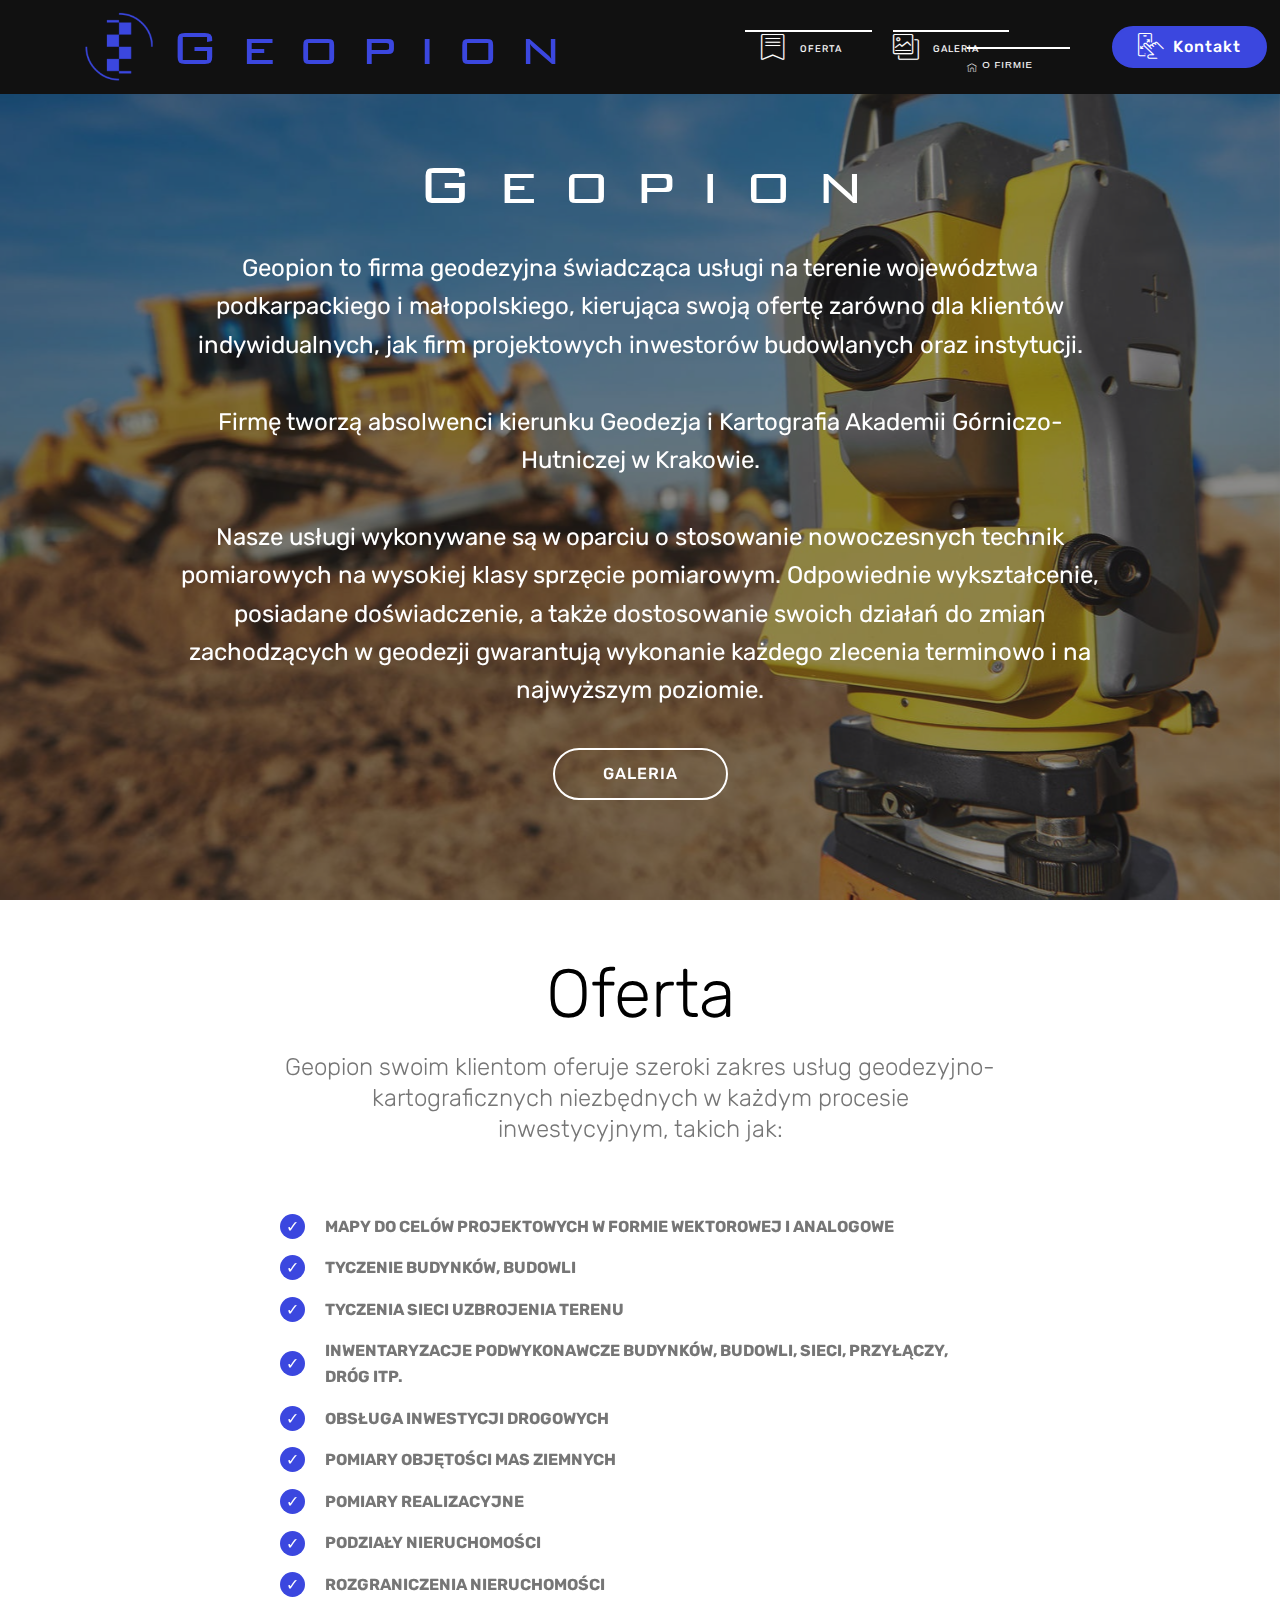
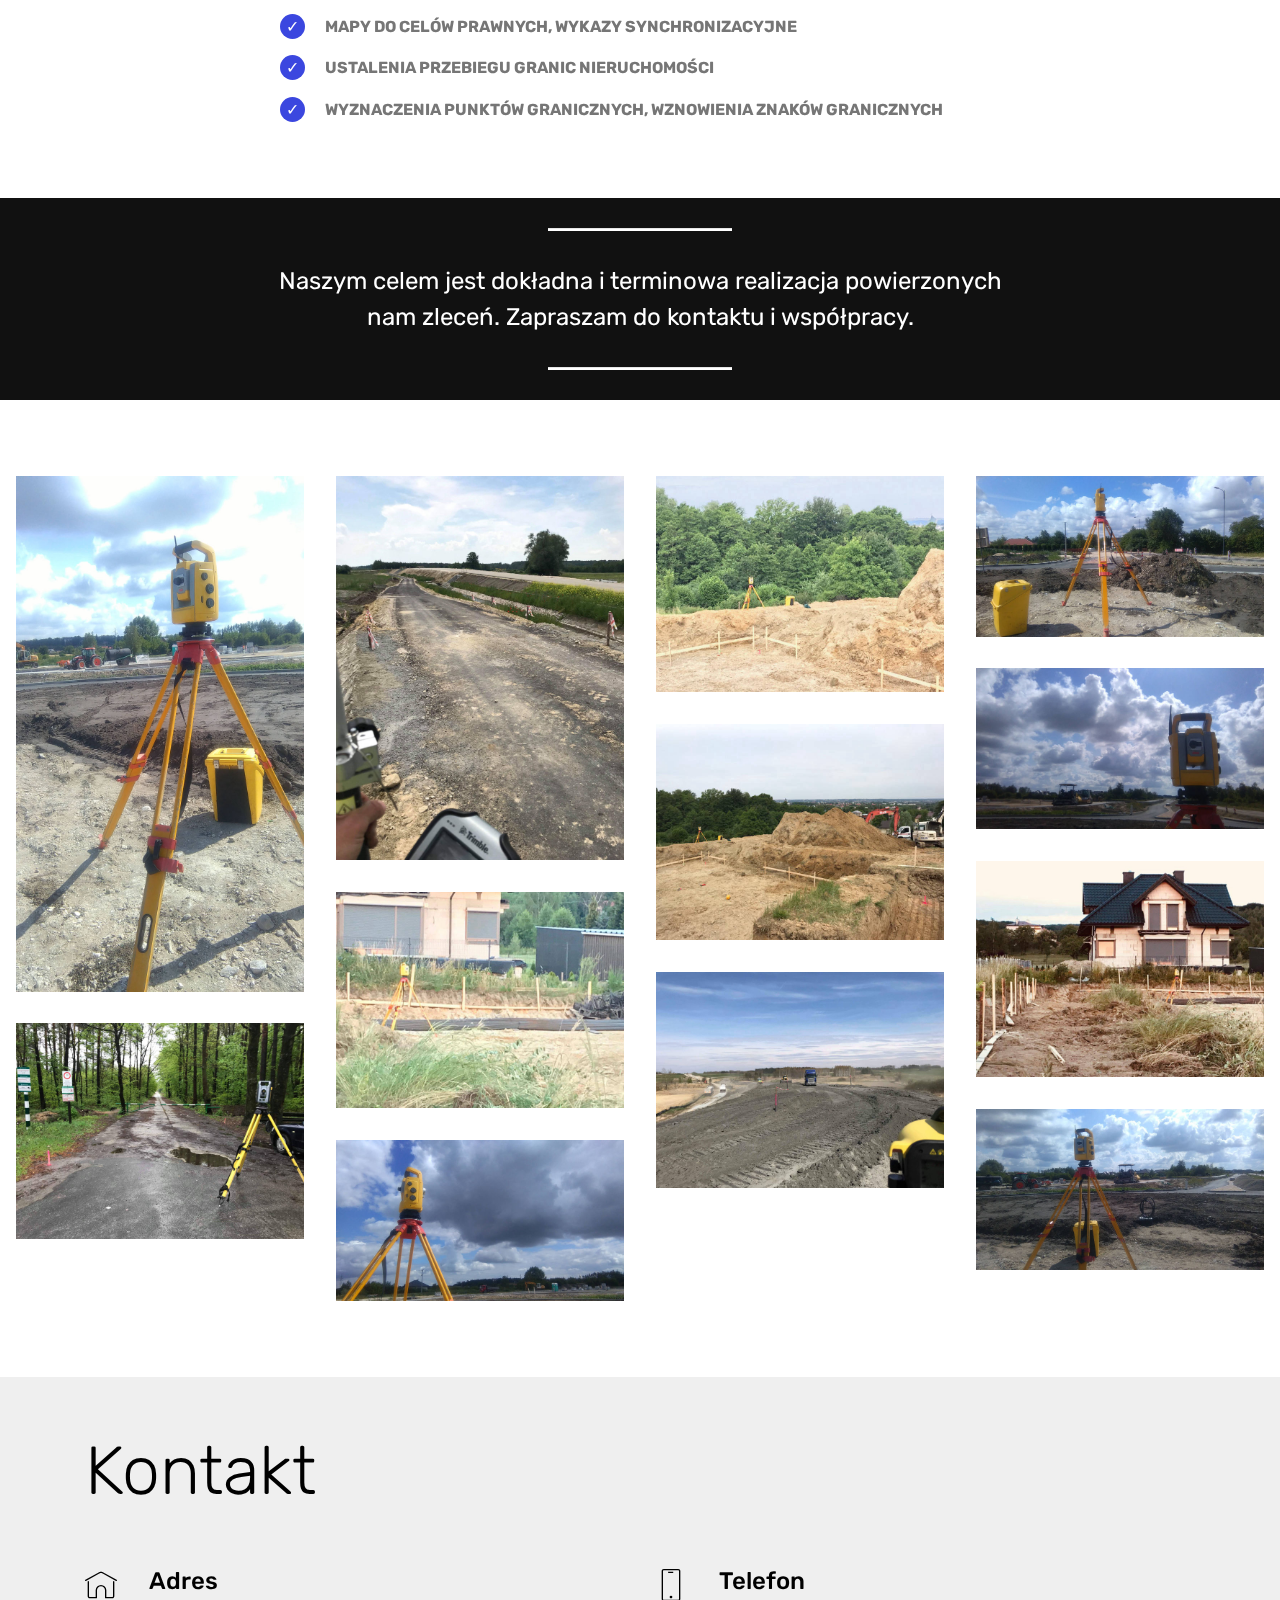
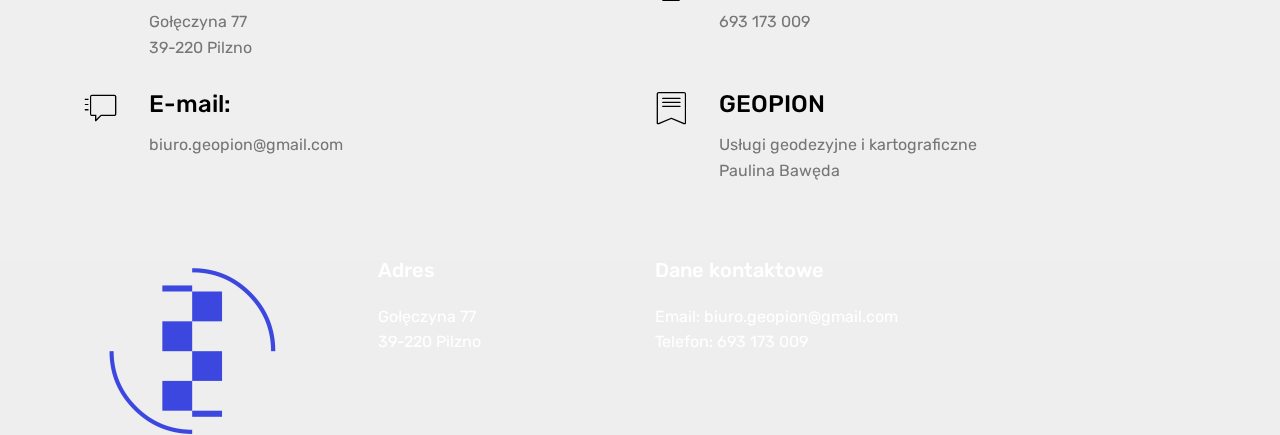
<file: oldIndex.html>
<!DOCTYPE html>
<html  >
<head>
  <meta charset="UTF-8">
  <meta http-equiv="X-UA-Compatible" content="IE=edge">
  <meta name="viewport" content="width=device-width, initial-scale=1, minimum-scale=1">
  <link rel="shortcut icon" href="assets/images/logosmall-122x124.png" type="image/x-icon">
  <meta name="description" content="Geopion Dębica">
    <meta name="keywords" content="geodezja, firma geodezyjna, geopion, Dębica, Bawęda, Paulina Bawęda,">
  
  <title>Geopion Dębica</title>
  <link rel="stylesheet" href="assets/web/assets/mobirise-icons2/mobirise2.css">
  <link rel="stylesheet" href="assets/web/assets/mobirise-icons/mobirise-icons.css">
  <link rel="stylesheet" href="assets/tether/tether.min.css">
  <link rel="stylesheet" href="assets/bootstrap/css/bootstrap.min.css">
  <link rel="stylesheet" href="assets/bootstrap/css/bootstrap-grid.min.css">
  <link rel="stylesheet" href="assets/bootstrap/css/bootstrap-reboot.min.css">
  <link rel="stylesheet" href="assets/dropdown/css/style.css">
  <link rel="stylesheet" href="assets/socicon/css/styles.css">
  <link rel="stylesheet" href="assets/theme/css/style.css">
  <link rel="stylesheet" href="assets/gallery/style.css">
  <link rel="stylesheet" href="assets/mobirise/css/mbr-additional.css" type="text/css">
  
  
   <link rel="stylesheet" type="text/css"
          href="style.css"/>

</head>
<body>
  <section class="menu cid-rzp16Yw0i3" once="menu" id="menu1-2">

    

    <nav class="navbar navbar-expand beta-menu navbar-dropdown align-items-center navbar-fixed-top navbar-toggleable-sm">
        <button class="navbar-toggler navbar-toggler-right" type="button" data-toggle="collapse" data-target="#navbarSupportedContent" aria-controls="navbarSupportedContent" aria-expanded="false" aria-label="Toggle navigation">
            <div class="hamburger">
                <span></span>
                <span></span>
                <span></span>
                <span></span>
            </div>
        </button>
        <div class="menu-logo">
            <div class="navbar-brand">
                <span class="navbar-logo">
                    <a>
                         <img src="assets/images/logosmall-122x124.png" title="" style="height: 4.9rem;">
                    </a>
                </span>
                <span class="navbar-caption-wrap"><a class="navbar-caption text-secondary display-2" style="font-family:'Bank Gothic Light BT';font-weight:lighter;font-size:50px;">G e o p i o n</a></span>
            </div>
        </div>
        <div class="collapse navbar-collapse" id="navbarSupportedContent">
            <ul class="navbar-nav nav-dropdown cl-effect-6" id="myNav" data-app-modern-menu="true"><li class="nav-item">
                 <div  style="position: absolute; right: 200px;" >
                    <a href="#top">
                        <span class="mbri-home mbr-iconfont mbr-iconfont-btn"></span>O firmie &nbsp; &nbsp; &nbsp; &nbsp; &nbsp;</a>
                </li><li class="nav-item">
                    <a class="nav-link link text-white display-4" href="index.html#content4-9"><span class="mbri-bookmark mbr-iconfont mbr-iconfont-btn"></span>
                        
                        Oferta &nbsp; &nbsp; &nbsp; &nbsp; &nbsp;</a>
                </li><li class="nav-item"><a class="nav-link link text-white display-4" href="index.html#gallery3-e"><span class="mbri-photos mbr-iconfont mbr-iconfont-btn"></span>
                        Galeria &nbsp; &nbsp; &nbsp; &nbsp; &nbsp;</a></li></ul>
                        </div>
            <div class="navbar-buttons mbr-section-btn"><a class="btn btn-sm btn-primary display-4" href="index.html#contacts3-i"><span class="mbri-touch-swipe mbr-iconfont mbr-iconfont-btn"></span>
                    Kontakt</a></div>
        </div>
    </nav>
</section>

<section class="engine"></section><section class="cid-rzp3uLzpJH mbr-fullscreen mbr-parallax-background" id="header2-6">

    

    <div class="mbr-overlay" style="opacity: 0.5; background-color: rgb(35, 35, 35);"></div>

    <div class="container align-center">
        <div class="row justify-content-md-center">
            <div class="mbr-white col-md-10">
                <h1 class="mbr-section-title mbr-bold pb-3 mbr-fonts-style display-1" style="font-family:'Bank Gothic Light BT';font-weight:lighter; margin-top: 50px;">
                    G e o p i o n</h1>
                
                <p class="mbr-text pb-3 mbr-fonts-style display-5"> Geopion to firma geodezyjna świadcząca usługi na terenie województwa podkarpackiego i małopolskiego, kierująca swoją ofertę zarówno dla klientów indywidualnych, jak firm projektowych inwestorów budowlanych oraz instytucji.
<br>
<br>Firmę tworzą absolwenci kierunku Geodezja i Kartografia Akademii Górniczo-Hutniczej w Krakowie.
<br>
<br>Nasze usługi wykonywane są w oparciu o stosowanie nowoczesnych technik pomiarowych na wysokiej klasy sprzęcie pomiarowym. Odpowiednie wykształcenie, posiadane doświadczenie, a także dostosowanie swoich działań do zmian zachodzących w geodezji gwarantują wykonanie każdego zlecenia terminowo i na najwyższym poziomie.
<br></p>
                <div class="mbr-section-btn">
                    
                    <a href="#cl-effect-6">Umbrella</a>
                    <a class="btn btn-md btn-white-outline display-4" href="index.html#gallery3-e">GALERIA</a>
                </div>
            </div>
        </div>
    </div>
    <div class="mbr-arrow hidden-sm-down" aria-hidden="true">
        <a href="#next">
            <i class="mbri-down mbr-iconfont"></i>
        </a>
    </div>
</section>

<section class="mbr-section content4 cid-rzp5DYLlVd" id="content4-9">

    
<div >
    <div class="container">
        <div class="media-container-row">
            <div class="title col-12 col-md-8">
                <h2 class="align-center pb-3 mbr-fonts-style display-1">Oferta</h2>
                <h3 class="mbr-section-subtitle align-center mbr-light mbr-fonts-style display-5">Geopion swoim klientom oferuje szeroki zakres usług geodezyjno-kartograficznych niezbędnych w każdym procesie inwestycyjnym, takich jak:</h3>
                
            </div>
        </div>
    </div>
</section>

<section class="mbr-section article content12 cid-rzp5FRSGcO" id="content12-a">
     

    <div class="container" >
        <div class="media-container-row">
            <div class="mbr-text counter-container col-12 col-md-8 mbr-fonts-style display-7">
                <ul>
                    <li><strong>MAPY DO CELÓW PROJEKTOWYCH W FORMIE WEKTOROWEJ I ANALOGOWE
</strong></li><li><strong>TYCZENIE BUDYNKÓW, BUDOWLI</strong></li>
                    <li><strong>TYCZENIA SIECI UZBROJENIA TERENU</strong></li>
                    <li><strong>INWENTARYZACJE PODWYKONAWCZE BUDYNKÓW, BUDOWLI, SIECI, PRZYŁĄCZY, DRÓG ITP.</strong></li><li><strong>OBSŁUGA INWESTYCJI DROGOWYCH</strong></li><li><strong>POMIARY OBJĘTOŚCI MAS ZIEMNYCH</strong></li><li><strong>POMIARY REALIZACYJNE</strong></li><li><strong>PODZIAŁY NIERUCHOMOŚCI</strong></li><li><strong>ROZGRANICZENIA NIERUCHOMOŚCI</strong></li><li><strong>MAPY DO CELÓW PRAWNYCH, WYKAZY SYNCHRONIZACYJNE</strong></li><li><strong>USTALENIA PRZEBIEGU GRANIC NIERUCHOMOŚCI</strong></li><li><strong>WYZNACZENIA PUNKTÓW GRANICZNYCH, WZNOWIENIA ZNAKÓW GRANICZNYCH</strong></li>
                </ul>
            </div>
        </div>
    </div>
</section>
</div>
<section class="mbr-section article content10 cid-rzp7jDZGfH" id="content10-d">
    
     

    <div class="container">
        <div class="inner-container" style="width: 66%;">
            <hr class="line" style="width: 25%;">
            <div class="section-text align-center mbr-white mbr-fonts-style display-5">Naszym celem jest dokładna i terminowa realizacja powierzonych nam zleceń. Zapraszam do kontaktu i współpracy.</div>
            <hr class="line" style="width: 25%;">
        </div>
    </div>
</section>

<section class="mbr-gallery mbr-slider-carousel cid-rzp7pWrQZk" id="gallery3-e">

    

    <div>
        <div><!-- Filter --><!-- Gallery --><div class="mbr-gallery-row"><div class="mbr-gallery-layout-default"><div><div><div class="mbr-gallery-item mbr-gallery-item--p2" data-video-url="false" data-tags="Wrażliwe"><div href="#lb-gallery3-e" data-slide-to="0" data-toggle="modal"><img src="assets/images/2-1824x3264-800x1432.jpg" alt="" title=""><span class="icon-focus"></span></div></div><div class="mbr-gallery-item mbr-gallery-item--p2" data-video-url="false" data-tags="Wrażliwe"><div href="#lb-gallery3-e" data-slide-to="1" data-toggle="modal"><img src="assets/images/1-2000x2667-800x1067.jpg" alt="" title=""><span class="icon-focus"></span></div></div><div class="mbr-gallery-item mbr-gallery-item--p2" data-video-url="false" data-tags="Wrażliwe"><div href="#lb-gallery3-e" data-slide-to="2" data-toggle="modal"><img src="assets/images/5-800x600-800x600.jpg" alt="" title=""><span class="icon-focus"></span></div></div><div class="mbr-gallery-item mbr-gallery-item--p2" data-video-url="false" data-tags="Wrażliwe"><div href="#lb-gallery3-e" data-slide-to="3" data-toggle="modal"><img src="assets/images/3-2000x1118-800x447.jpg" alt="" title=""><span class="icon-focus"></span></div></div><div class="mbr-gallery-item mbr-gallery-item--p2" data-video-url="false" data-tags="Wrażliwe"><div href="#lb-gallery3-e" data-slide-to="4" data-toggle="modal"><img src="assets/images/4-2000x1118-800x447.jpg" alt="" title=""><span class="icon-focus"></span></div></div><div class="mbr-gallery-item mbr-gallery-item--p2" data-video-url="false" data-tags="Wrażliwe"><div href="#lb-gallery3-e" data-slide-to="5" data-toggle="modal"><img src="assets/images/6-800x600-800x600.jpg" alt="" title=""><span class="icon-focus"></span></div></div><div class="mbr-gallery-item mbr-gallery-item--p2" data-video-url="false" data-tags="Wrażliwe"><div href="#lb-gallery3-e" data-slide-to="6" data-toggle="modal"><img src="assets/images/7-1334x1000-800x600.jpg" alt="" title=""><span class="icon-focus"></span></div></div><div class="mbr-gallery-item mbr-gallery-item--p2" data-video-url="false" data-tags="Wrażliwe"><div href="#lb-gallery3-e" data-slide-to="7" data-toggle="modal"><img src="assets/images/8-1334x1000-800x600.jpg" alt="" title=""><span class="icon-focus"></span></div></div><div class="mbr-gallery-item mbr-gallery-item--p2" data-video-url="false" data-tags="Wrażliwe"><div href="#lb-gallery3-e" data-slide-to="8" data-toggle="modal"><img src="assets/images/9-2000x1500-800x600.jpg" alt="" title=""><span class="icon-focus"></span></div></div><div class="mbr-gallery-item mbr-gallery-item--p2" data-video-url="false" data-tags="Wrażliwe"><div href="#lb-gallery3-e" data-slide-to="9" data-toggle="modal"><img src="assets/images/11-2000x1500-800x600.jpg" alt="" title=""><span class="icon-focus"></span></div></div><div class="mbr-gallery-item mbr-gallery-item--p2" data-video-url="false" data-tags="Wrażliwe"><div href="#lb-gallery3-e" data-slide-to="10" data-toggle="modal"><img src="assets/images/12-2000x1118-800x447.jpg" alt="" title=""><span class="icon-focus"></span></div></div><div class="mbr-gallery-item mbr-gallery-item--p2" data-video-url="false" data-tags="Wrażliwe"><div href="#lb-gallery3-e" data-slide-to="11" data-toggle="modal"><img src="assets/images/15-2000x1118-800x447.jpg" alt="" title=""><span class="icon-focus"></span></div></div></div></div><div class="clearfix"></div></div></div><!-- Lightbox --><div data-app-prevent-settings="" class="mbr-slider modal fade carousel slide" tabindex="-1" data-keyboard="true" data-interval="false" id="lb-gallery3-e"><div class="modal-dialog"><div class="modal-content"><div class="modal-body"><div class="carousel-inner"><div class="carousel-item"><img src="assets/images/2-1824x3264.jpg" alt="" title=""></div><div class="carousel-item"><img src="assets/images/1-2000x2667.jpg" alt="" title=""></div><div class="carousel-item"><img src="assets/images/5-800x600.jpg" alt="" title=""></div><div class="carousel-item"><img src="assets/images/3-2000x1118.jpg" alt="" title=""></div><div class="carousel-item"><img src="assets/images/4-2000x1118.jpg" alt="" title=""></div><div class="carousel-item"><img src="assets/images/6-800x600.jpg" alt="" title=""></div><div class="carousel-item"><img src="assets/images/7-1334x1000.jpg" alt="" title=""></div><div class="carousel-item"><img src="assets/images/8-1334x1000.jpg" alt="" title=""></div><div class="carousel-item"><img src="assets/images/9-2000x1500.jpg" alt="" title=""></div><div class="carousel-item"><img src="assets/images/11-2000x1500.jpg" alt="" title=""></div><div class="carousel-item active"><img src="assets/images/12-2000x1118.jpg" alt="" title=""></div><div class="carousel-item"><img src="assets/images/15-2000x1118.jpg" alt="" title=""></div></div><a class="carousel-control carousel-control-prev" role="button" data-slide="prev" href="#lb-gallery3-e"><span class="mbri-left mbr-iconfont" aria-hidden="true"></span><span class="sr-only">Previous</span></a><a class="carousel-control carousel-control-next" role="button" data-slide="next" href="#lb-gallery3-e"><span class="mbri-right mbr-iconfont" aria-hidden="true"></span><span class="sr-only">Next</span></a><a class="close" href="#" role="button" data-dismiss="modal"><span class="sr-only">Close</span></a></div></div></div></div></div>
    </div>

</section>

<section class="mbr-section contacts3 cid-rzp7XwLT7q" id="contacts3-i">
    <!---->
    
    <!---->
    <!--Overlay-->
    
   <!--Container-->
    <div class="container">
        <div class="row">
            <!--Titles-->
            <div class="title col-12">
                <h2 class="align-left mbr-fonts-style display-1">
                    Kontakt</h2>
                
            </div>
            <div class="col-12">
                <div class="row">
                    <div class="col-12 col-md-6">
                        <div class="wrapper">
                            <span class="iconfont-wrapper">
                                <span class="amp-iconfont icon fa-thumbs-o-up fa mbri-home"></span>
                            </span>
                            <div class="b-info b-adress">
                                <h5 class="align-left mbr-fonts-style display-5">
                                    Adres</h5>
                                <p class="mbr-text align-left mbr-fonts-style display-7">
                                    Gołęczyna 77<br> 39-220 Pilzno
                                </p>
                            </div>
                        </div>
                    </div>
                    <div class="col-12 col-md-6">
                        <div class="wrapper">
                            <span class="iconfont-wrapper">
                                <span class="amp-iconfont icon fa-phone fa mbri-mobile"></span>
                            </span>
                            <div class="b-info b-phone">
                                <h5 class="align-left mbr-fonts-style display-5">
                                    Telefon</h5>
                                <p class="mbr-text align-left mbr-fonts-style display-7">
                                    693 173 009
                                </p>
                            </div>
                        </div>
                    </div>
                    <div class="col-12 col-md-6">
                        <div class="wrapper">
                            <span class="iconfont-wrapper">
                                <span class="amp-iconfont icon fa-comment-o fa mbri-help"></span>
                            </span>
                            <div class="b-info b-mail">
                                <h5 class="align-left mbr-fonts-style display-5">
                                    E-mail:
                                </h5>
                                <p class="mbr-text align-left mbr-fonts-style display-7">
                                    biuro.geopion@gmail.com
                                </p>
                            </div>
                        </div>
                    </div>
                    <div class="col-12 col-md-6">
                        <div class="wrapper">
                            <span class="iconfont-wrapper">
                                <span class="amp-iconfont icon fa-th-large fa mbri-bookmark"></span>
                            </span>
                            <div class="b-info b-mail">
                                <h5 class="align-left mbr-fonts-style display-5">
                                    GEOPION
                                </h5>
                                <p class="mbr-text align-left mbr-fonts-style display-7">Usługi geodezyjne i kartograficzne
<br>Paulina Bawęda</p>
                            </div>
                        </div>
                    </div>
                </div>
            </div>
        </div>
    </div>
</section>

<section class="cid-rzp4F5jPbW" id="footer1-7">

    

    

    

    <div class="container">
        <div class="media-container-row content text-white">
            <div class="col-12 col-md-3">
                <div class="media-wrap">
                    <a href="#top">
                        <img src="assets/images/logo-188x188.png" title="">
                    </a>
                </div>
            </div>
            <div class="col-12 col-md-3 mbr-fonts-style display-7">
                <h5 class="pb-3">
                    Adres
                </h5>
                <p class="mbr-text">Gołęczyna 77 <br>39-220 Pilzno</p>
            </div>
            <div class="col-12 col-md-3 mbr-fonts-style display-7">
                <h5 class="pb-3">
                    Dane kontaktowe
                </h5>
                <p class="mbr-text">
                    Email: biuro.geopion@gmail.com
                    <br>Telefon: 693 173 009
                    <br><br></p>
            </div>
            <div class="col-12 col-md-3 mbr-fonts-style display-7">
                <h5 class="pb-3"></h5>
                <p class="mbr-text"></p>
            </div>
        </div>
        
    </div>
</section>


  <script src="assets/web/assets/jquery/jquery.min.js"></script>
  <script src="assets/popper/popper.min.js"></script>
  <script src="assets/tether/tether.min.js"></script>
  <script src="assets/bootstrap/js/bootstrap.min.js"></script>
  <script src="assets/dropdown/js/nav-dropdown.js"></script>
  <script src="assets/dropdown/js/navbar-dropdown.js"></script>
  <script src="assets/touchswipe/jquery.touch-swipe.min.js"></script>
  <script src="assets/masonry/masonry.pkgd.min.js"></script>
  <script src="assets/imagesloaded/imagesloaded.pkgd.min.js"></script>
  <script src="assets/bootstrapcarouselswipe/bootstrap-carousel-swipe.js"></script>
  <script src="assets/smoothscroll/smooth-scroll.js"></script>
  <script src="assets/vimeoplayer/jquery.mb.vimeo_player.js"></script>
  <script src="assets/parallax/jarallax.min.js"></script>
  <script src="assets/theme/js/script.js"></script>
  <script src="assets/slidervideo/script.js"></script>
  <script src="assets/gallery/player.min.js"></script>
  <script src="assets/gallery/script.js"></script>
  
  <script src="three.r92.min.js"></script>
<script src="vanta.net.min.js"></script> 
<script> VANTA.NET({ el: "#vanta", color: 0x3b47df, backgroundColor: 0xffffff, points: 17.00, showDots: false }) </script>


</body>
</html>
</file>
<file: assets/web/assets/mobirise-icons2/mobirise2.css>
@font-face {
  font-family: 'Moririse2';
  src:  url('mobirise2.eot?f2bix4');
  src:  url('mobirise2.eot?f2bix4#iefix') format('embedded-opentype'),
    url('mobirise2.ttf?f2bix4') format('truetype'),
    url('mobirise2.woff?f2bix4') format('woff'),
    url('mobirise2.svg?f2bix4#mobirise2') format('svg');
  font-weight: normal;
  font-style: normal;
}

[class^="mobi-"], [class*=" mobi-"] {
  /* use !important to prevent issues with browser extensions that change fonts */
  font-family: 'Moririse2' !important;
  speak: none;
  font-style: normal;
  font-weight: normal;
  font-variant: normal;
  text-transform: none;
  line-height: 1;

  /* Better Font Rendering =========== */
  -webkit-font-smoothing: antialiased;
  -moz-osx-font-smoothing: grayscale;
}

.mobi-mbri-add-submenu:before {
  content: "\e900";
}
.mobi-mbri-alert:before {
  content: "\e901";
}
.mobi-mbri-align-center:before {
  content: "\e902";
}
.mobi-mbri-align-justify:before {
  content: "\e903";
}
.mobi-mbri-align-left:before {
  content: "\e904";
}
.mobi-mbri-align-right:before {
  content: "\e905";
}
.mobi-mbri-android:before {
  content: "\e906";
}
.mobi-mbri-apple:before {
  content: "\e907";
}
.mobi-mbri-arrow-down:before {
  content: "\e908";
}
.mobi-mbri-arrow-next:before {
  content: "\e909";
}
.mobi-mbri-arrow-prev:before {
  content: "\e90a";
}
.mobi-mbri-arrow-up:before {
  content: "\e90b";
}
.mobi-mbri-bold:before {
  content: "\e90c";
}
.mobi-mbri-bookmark:before {
  content: "\e90d";
}
.mobi-mbri-bootstrap:before {
  content: "\e90e";
}
.mobi-mbri-briefcase:before {
  content: "\e90f";
}
.mobi-mbri-browse:before {
  content: "\e910";
}
.mobi-mbri-bulleted-list:before {
  content: "\e911";
}
.mobi-mbri-calendar:before {
  content: "\e912";
}
.mobi-mbri-camera:before {
  content: "\e913";
}
.mobi-mbri-cart-add:before {
  content: "\e914";
}
.mobi-mbri-cart-full:before {
  content: "\e915";
}
.mobi-mbri-cash:before {
  content: "\e916";
}
.mobi-mbri-change-style:before {
  content: "\e917";
}
.mobi-mbri-chat:before {
  content: "\e918";
}
.mobi-mbri-clock:before {
  content: "\e919";
}
.mobi-mbri-close:before {
  content: "\e91a";
}
.mobi-mbri-cloud:before {
  content: "\e91b";
}
.mobi-mbri-code:before {
  content: "\e91c";
}
.mobi-mbri-contact-form:before {
  content: "\e91d";
}
.mobi-mbri-credit-card:before {
  content: "\e91e";
}
.mobi-mbri-cursor-click:before {
  content: "\e91f";
}
.mobi-mbri-cust-feedback:before {
  content: "\e920";
}
.mobi-mbri-database:before {
  content: "\e921";
}
.mobi-mbri-delivery:before {
  content: "\e922";
}
.mobi-mbri-desktop:before {
  content: "\e923";
}
.mobi-mbri-devices:before {
  content: "\e924";
}
.mobi-mbri-down:before {
  content: "\e925";
}
.mobi-mbri-download-2:before {
  content: "\e926";
}
.mobi-mbri-download:before {
  content: "\e927";
}
.mobi-mbri-drag-n-drop-2:before {
  content: "\e928";
}
.mobi-mbri-drag-n-drop:before {
  content: "\e929";
}
.mobi-mbri-edit-2:before {
  content: "\e92a";
}
.mobi-mbri-edit:before {
  content: "\e92b";
}
.mobi-mbri-error:before {
  content: "\e92c";
}
.mobi-mbri-extension:before {
  content: "\e92d";
}
.mobi-mbri-features:before {
  content: "\e92e";
}
.mobi-mbri-file:before {
  content: "\e92f";
}
.mobi-mbri-flag:before {
  content: "\e930";
}
.mobi-mbri-folder:before {
  content: "\e931";
}
.mobi-mbri-gift:before {
  content: "\e932";
}
.mobi-mbri-github:before {
  content: "\e933";
}
.mobi-mbri-globe-2:before {
  content: "\e934";
}
.mobi-mbri-globe:before {
  content: "\e935";
}
.mobi-mbri-growing-chart:before {
  content: "\e936";
}
.mobi-mbri-hearth:before {
  content: "\e937";
}
.mobi-mbri-help:before {
  content: "\e938";
}
.mobi-mbri-home:before {
  content: "\e939";
}
.mobi-mbri-hot-cup:before {
  content: "\e93a";
}
.mobi-mbri-idea:before {
  content: "\e93b";
}
.mobi-mbri-image-gallery:before {
  content: "\e93c";
}
.mobi-mbri-image-slider:before {
  content: "\e93d";
}
.mobi-mbri-info:before {
  content: "\e93e";
}
.mobi-mbri-italic:before {
  content: "\e93f";
}
.mobi-mbri-key:before {
  content: "\e940";
}
.mobi-mbri-laptop:before {
  content: "\e941";
}
.mobi-mbri-layers:before {
  content: "\e942";
}
.mobi-mbri-left-right:before {
  content: "\e943";
}
.mobi-mbri-left:before {
  content: "\e944";
}
.mobi-mbri-letter:before {
  content: "\e945";
}
.mobi-mbri-like:before {
  content: "\e946";
}
.mobi-mbri-link:before {
  content: "\e947";
}
.mobi-mbri-lock:before {
  content: "\e948";
}
.mobi-mbri-login:before {
  content: "\e949";
}
.mobi-mbri-logout:before {
  content: "\e94a";
}
.mobi-mbri-magic-stick:before {
  content: "\e94b";
}
.mobi-mbri-map-pin:before {
  content: "\e94c";
}
.mobi-mbri-menu:before {
  content: "\e94d";
}
.mobi-mbri-mobile-2:before {
  content: "\e94e";
}
.mobi-mbri-mobile-horizontal:before {
  content: "\e94f";
}
.mobi-mbri-mobile:before {
  content: "\e950";
}
.mobi-mbri-mobirise:before {
  content: "\e951";
}
.mobi-mbri-more-horizontal:before {
  content: "\e952";
}
.mobi-mbri-more-vertical:before {
  content: "\e953";
}
.mobi-mbri-music:before {
  content: "\e954";
}
.mobi-mbri-new-file:before {
  content: "\e955";
}
.mobi-mbri-numbered-list:before {
  content: "\e956";
}
.mobi-mbri-opened-folder:before {
  content: "\e957";
}
.mobi-mbri-pages:before {
  content: "\e958";
}
.mobi-mbri-paper-plane:before {
  content: "\e959";
}
.mobi-mbri-paperclip:before {
  content: "\e95a";
}
.mobi-mbri-phone:before {
  content: "\e95b";
}
.mobi-mbri-photo:before {
  content: "\e95c";
}
.mobi-mbri-photos:before {
  content: "\e95d";
}
.mobi-mbri-pin:before {
  content: "\e95e";
}
.mobi-mbri-play:before {
  content: "\e95f";
}
.mobi-mbri-plus:before {
  content: "\e960";
}
.mobi-mbri-preview:before {
  content: "\e961";
}
.mobi-mbri-print:before {
  content: "\e962";
}
.mobi-mbri-protect:before {
  content: "\e963";
}
.mobi-mbri-question:before {
  content: "\e964";
}
.mobi-mbri-quote-left:before {
  content: "\e965";
}
.mobi-mbri-quote-right:before {
  content: "\e966";
}
.mobi-mbri-redo:before {
  content: "\e967";
}
.mobi-mbri-refresh:before {
  content: "\e968";
}
.mobi-mbri-responsive-2:before {
  content: "\e969";
}
.mobi-mbri-responsive:before {
  content: "\e96a";
}
.mobi-mbri-right:before {
  content: "\e96b";
}
.mobi-mbri-rocket:before {
  content: "\e96c";
}
.mobi-mbri-sad-face:before {
  content: "\e96d";
}
.mobi-mbri-sale:before {
  content: "\e96e";
}
.mobi-mbri-save:before {
  content: "\e96f";
}
.mobi-mbri-search:before {
  content: "\e970";
}
.mobi-mbri-setting-2:before {
  content: "\e971";
}
.mobi-mbri-setting-3:before {
  content: "\e972";
}
.mobi-mbri-setting:before {
  content: "\e973";
}
.mobi-mbri-share:before {
  content: "\e974";
}
.mobi-mbri-shopping-bag:before {
  content: "\e975";
}
.mobi-mbri-shopping-basket:before {
  content: "\e976";
}
.mobi-mbri-shopping-cart:before {
  content: "\e977";
}
.mobi-mbri-sites:before {
  content: "\e978";
}
.mobi-mbri-smile-face:before {
  content: "\e979";
}
.mobi-mbri-speed:before {
  content: "\e97a";
}
.mobi-mbri-star:before {
  content: "\e97b";
}
.mobi-mbri-success:before {
  content: "\e97c";
}
.mobi-mbri-sun:before {
  content: "\e97d";
}
.mobi-mbri-sun2:before {
  content: "\e97e";
}
.mobi-mbri-tablet-vertical:before {
  content: "\e97f";
}
.mobi-mbri-tablet:before {
  content: "\e980";
}
.mobi-mbri-target:before {
  content: "\e981";
}
.mobi-mbri-timer:before {
  content: "\e982";
}
.mobi-mbri-to-ftp:before {
  content: "\e983";
}
.mobi-mbri-to-local-drive:before {
  content: "\e984";
}
.mobi-mbri-touch-swipe:before {
  content: "\e985";
}
.mobi-mbri-touch:before {
  content: "\e986";
}
.mobi-mbri-trash:before {
  content: "\e987";
}
.mobi-mbri-underline:before {
  content: "\e988";
}
.mobi-mbri-undo:before {
  content: "\e989";
}
.mobi-mbri-unlink:before {
  content: "\e98a";
}
.mobi-mbri-unlock:before {
  content: "\e98b";
}
.mobi-mbri-up-down:before {
  content: "\e98c";
}
.mobi-mbri-up:before {
  content: "\e98d";
}
.mobi-mbri-update:before {
  content: "\e98e";
}
.mobi-mbri-upload-2:before {
  content: "\e98f";
}
.mobi-mbri-upload:before {
  content: "\e990";
}
.mobi-mbri-user-2:before {
  content: "\e991";
}
.mobi-mbri-user:before {
  content: "\e992";
}
.mobi-mbri-users:before {
  content: "\e993";
}
.mobi-mbri-video-play:before {
  content: "\e994";
}
.mobi-mbri-video:before {
  content: "\e995";
}
.mobi-mbri-watch:before {
  content: "\e996";
}
.mobi-mbri-website-theme-2:before {
  content: "\e997";
}
.mobi-mbri-website-theme:before {
  content: "\e998";
}
.mobi-mbri-wifi:before {
  content: "\e999";
}
.mobi-mbri-windows:before {
  content: "\e99a";
}
.mobi-mbri-zoom-in:before {
  content: "\e99b";
}
.mobi-mbri-zoom-out:before {
  content: "\e99c";
}
</file>
<file: assets/web/assets/mobirise-icons/mobirise-icons.css>
@font-face {
  font-family: 'MobiriseIcons';
  src:  url('mobirise-icons.eot?spat4u');
  src:  url('mobirise-icons.eot?spat4u#iefix') format('embedded-opentype'),
    url('mobirise-icons.ttf?spat4u') format('truetype'),
    url('mobirise-icons.woff?spat4u') format('woff'),
    url('mobirise-icons.svg?spat4u#MobiriseIcons') format('svg');
  font-weight: normal;
  font-style: normal;
}

[class^="mbri-"], [class*=" mbri-"] {
  /* use !important to prevent issues with browser extensions that change fonts */
  font-family: MobiriseIcons !important;
  speak: none;
  font-style: normal;
  font-weight: normal;
  font-variant: normal;
  text-transform: none;
  line-height: 1;

  /* Better Font Rendering =========== */
  -webkit-font-smoothing: antialiased;
  -moz-osx-font-smoothing: grayscale;
}

.mbri-add-submenu:before {
  content: "\e900";
}
.mbri-alert:before {
  content: "\e901";
}
.mbri-align-center:before {
  content: "\e902";
}
.mbri-align-justify:before {
  content: "\e903";
}
.mbri-align-left:before {
  content: "\e904";
}
.mbri-align-right:before {
  content: "\e905";
}
.mbri-android:before {
  content: "\e906";
}
.mbri-apple:before {
  content: "\e907";
}
.mbri-arrow-down:before {
  content: "\e908";
}
.mbri-arrow-next:before {
  content: "\e909";
}
.mbri-arrow-prev:before {
  content: "\e90a";
}
.mbri-arrow-up:before {
  content: "\e90b";
}
.mbri-bold:before {
  content: "\e90c";
}
.mbri-bookmark:before {
  content: "\e90d";
}
.mbri-bootstrap:before {
  content: "\e90e";
}
.mbri-briefcase:before {
  content: "\e90f";
}
.mbri-browse:before {
  content: "\e910";
}
.mbri-bulleted-list:before {
  content: "\e911";
}
.mbri-calendar:before {
  content: "\e912";
}
.mbri-camera:before {
  content: "\e913";
}
.mbri-cart-add:before {
  content: "\e914";
}
.mbri-cart-full:before {
  content: "\e915";
}
.mbri-cash:before {
  content: "\e916";
}
.mbri-change-style:before {
  content: "\e917";
}
.mbri-chat:before {
  content: "\e918";
}
.mbri-clock:before {
  content: "\e919";
}
.mbri-close:before {
  content: "\e91a";
}
.mbri-cloud:before {
  content: "\e91b";
}
.mbri-code:before {
  content: "\e91c";
}
.mbri-contact-form:before {
  content: "\e91d";
}
.mbri-credit-card:before {
  content: "\e91e";
}
.mbri-cursor-click:before {
  content: "\e91f";
}
.mbri-cust-feedback:before {
  content: "\e920";
}
.mbri-database:before {
  content: "\e921";
}
.mbri-delivery:before {
  content: "\e922";
}
.mbri-desktop:before {
  content: "\e923";
}
.mbri-devices:before {
  content: "\e924";
}
.mbri-down:before {
  content: "\e925";
}
.mbri-download:before {
  content: "\e989";
}
.mbri-drag-n-drop:before {
  content: "\e927";
}
.mbri-drag-n-drop2:before {
  content: "\e928";
}
.mbri-edit:before {
  content: "\e929";
}
.mbri-edit2:before {
  content: "\e92a";
}
.mbri-error:before {
  content: "\e92b";
}
.mbri-extension:before {
  content: "\e92c";
}
.mbri-features:before {
  content: "\e92d";
}
.mbri-file:before {
  content: "\e92e";
}
.mbri-flag:before {
  content: "\e92f";
}
.mbri-folder:before {
  content: "\e930";
}
.mbri-gift:before {
  content: "\e931";
}
.mbri-github:before {
  content: "\e932";
}
.mbri-globe:before {
  content: "\e933";
}
.mbri-globe-2:before {
  content: "\e934";
}
.mbri-growing-chart:before {
  content: "\e935";
}
.mbri-hearth:before {
  content: "\e936";
}
.mbri-help:before {
  content: "\e937";
}
.mbri-home:before {
  content: "\e938";
}
.mbri-hot-cup:before {
  content: "\e939";
}
.mbri-idea:before {
  content: "\e93a";
}
.mbri-image-gallery:before {
  content: "\e93b";
}
.mbri-image-slider:before {
  content: "\e93c";
}
.mbri-info:before {
  content: "\e93d";
}
.mbri-italic:before {
  content: "\e93e";
}
.mbri-key:before {
  content: "\e93f";
}
.mbri-laptop:before {
  content: "\e940";
}
.mbri-layers:before {
  content: "\e941";
}
.mbri-left-right:before {
  content: "\e942";
}
.mbri-left:before {
  content: "\e943";
}
.mbri-letter:before {
  content: "\e944";
}
.mbri-like:before {
  content: "\e945";
}
.mbri-link:before {
  content: "\e946";
}
.mbri-lock:before {
  content: "\e947";
}
.mbri-login:before {
  content: "\e948";
}
.mbri-logout:before {
  content: "\e949";
}
.mbri-magic-stick:before {
  content: "\e94a";
}
.mbri-map-pin:before {
  content: "\e94b";
}
.mbri-menu:before {
  content: "\e94c";
}
.mbri-mobile:before {
  content: "\e94d";
}
.mbri-mobile2:before {
  content: "\e94e";
}
.mbri-mobirise:before {
  content: "\e94f";
}
.mbri-more-horizontal:before {
  content: "\e950";
}
.mbri-more-vertical:before {
  content: "\e951";
}
.mbri-music:before {
  content: "\e952";
}
.mbri-new-file:before {
  content: "\e953";
}
.mbri-numbered-list:before {
  content: "\e954";
}
.mbri-opened-folder:before {
  content: "\e955";
}
.mbri-pages:before {
  content: "\e956";
}
.mbri-paper-plane:before {
  content: "\e957";
}
.mbri-paperclip:before {
  content: "\e958";
}
.mbri-photo:before {
  content: "\e959";
}
.mbri-photos:before {
  content: "\e95a";
}
.mbri-pin:before {
  content: "\e95b";
}
.mbri-play:before {
  content: "\e95c";
}
.mbri-plus:before {
  content: "\e95d";
}
.mbri-preview:before {
  content: "\e95e";
}
.mbri-print:before {
  content: "\e95f";
}
.mbri-protect:before {
  content: "\e960";
}
.mbri-question:before {
  content: "\e961";
}
.mbri-quote-left:before {
  content: "\e962";
}
.mbri-quote-right:before {
  content: "\e963";
}
.mbri-refresh:before {
  content: "\e964";
}
.mbri-responsive:before {
  content: "\e965";
}
.mbri-right:before {
  content: "\e966";
}
.mbri-rocket:before {
  content: "\e967";
}
.mbri-sad-face:before {
  content: "\e968";
}
.mbri-sale:before {
  content: "\e969";
}
.mbri-save:before {
  content: "\e96a";
}
.mbri-search:before {
  content: "\e96b";
}
.mbri-setting:before {
  content: "\e96c";
}
.mbri-setting2:before {
  content: "\e96d";
}
.mbri-setting3:before {
  content: "\e96e";
}
.mbri-share:before {
  content: "\e96f";
}
.mbri-shopping-bag:before {
  content: "\e970";
}
.mbri-shopping-basket:before {
  content: "\e971";
}
.mbri-shopping-cart:before {
  content: "\e972";
}
.mbri-sites:before {
  content: "\e973";
}
.mbri-smile-face:before {
  content: "\e974";
}
.mbri-speed:before {
  content: "\e975";
}
.mbri-star:before {
  content: "\e976";
}
.mbri-success:before {
  content: "\e977";
}
.mbri-sun:before {
  content: "\e978";
}
.mbri-sun2:before {
  content: "\e979";
}
.mbri-tablet:before {
  content: "\e97a";
}
.mbri-tablet-vertical:before {
  content: "\e97b";
}
.mbri-target:before {
  content: "\e97c";
}
.mbri-timer:before {
  content: "\e97d";
}
.mbri-to-ftp:before {
  content: "\e97e";
}
.mbri-to-local-drive:before {
  content: "\e97f";
}
.mbri-touch-swipe:before {
  content: "\e980";
}
.mbri-touch:before {
  content: "\e981";
}
.mbri-trash:before {
  content: "\e982";
}
.mbri-underline:before {
  content: "\e983";
}
.mbri-unlink:before {
  content: "\e984";
}
.mbri-unlock:before {
  content: "\e985";
}
.mbri-up-down:before {
  content: "\e986";
}
.mbri-up:before {
  content: "\e987";
}
.mbri-update:before {
  content: "\e988";
}
.mbri-upload:before {
 content: "\e926"; 
}
.mbri-user:before {
  content: "\e98a";
}
.mbri-user2:before {
  content: "\e98b";
}
.mbri-users:before {
  content: "\e98c";
}
.mbri-video:before {
  content: "\e98d";
}
.mbri-video-play:before {
  content: "\e98e";
}
.mbri-watch:before {
  content: "\e98f";
}
.mbri-website-theme:before {
  content: "\e990";
}
.mbri-wifi:before {
  content: "\e991";
}
.mbri-windows:before {
  content: "\e992";
}
.mbri-zoom-out:before {
  content: "\e993";
}
.mbri-redo:before {
  content: "\e994";
}
.mbri-undo:before {
  content: "\e995";
}
</file>
<file: assets/dropdown/css/style.css>
.navbar-dropdown {
  left: 0;
  padding: 0;
  position: absolute;
  right: 0;
  top: 0;
  transition: all 0.45s ease;
  z-index: 1030;
  background: #282828; }
  .navbar-dropdown .navbar-logo {
    margin-right: 0.8rem;
    transition: margin 0.3s ease-in-out;
    vertical-align: middle; }
    .navbar-dropdown .navbar-logo img {
      height: 3.125rem;
      transition: all 0.3s ease-in-out; }
    .navbar-dropdown .navbar-logo.mbr-iconfont {
      font-size: 3.125rem;
      line-height: 3.125rem; }
  .navbar-dropdown .navbar-caption {
    font-weight: 700;
    white-space: normal;
    vertical-align: -4px;
    line-height: 3.125rem !important; }
    .navbar-dropdown .navbar-caption, .navbar-dropdown .navbar-caption:hover {
      color: inherit;
      text-decoration: none; }
  .navbar-dropdown .mbr-iconfont + .navbar-caption {
    vertical-align: -1px; }
  .navbar-dropdown.navbar-fixed-top {
    position: fixed; }
  .navbar-dropdown .navbar-brand span {
    vertical-align: -4px; }
  .navbar-dropdown.bg-color.transparent {
    background: none; }
  .navbar-dropdown.navbar-short .navbar-brand {
    padding: 0.625rem 0; }
    .navbar-dropdown.navbar-short .navbar-brand span {
      vertical-align: -1px; }
  .navbar-dropdown.navbar-short .navbar-caption {
    line-height: 2.375rem !important;
    vertical-align: -2px; }
  .navbar-dropdown.navbar-short .navbar-logo {
    margin-right: 0.5rem; }
    .navbar-dropdown.navbar-short .navbar-logo img {
      height: 2.375rem; }
    .navbar-dropdown.navbar-short .navbar-logo.mbr-iconfont {
      font-size: 2.375rem;
      line-height: 2.375rem; }
  .navbar-dropdown.navbar-short .mbr-table-cell {
    height: 3.625rem; }
  .navbar-dropdown .navbar-close {
    left: 0.6875rem;
    position: fixed;
    top: 0.75rem;
    z-index: 1000; }
  .navbar-dropdown .hamburger-icon {
    content: "";
    display: inline-block;
    vertical-align: middle;
    width: 16px;
    -webkit-box-shadow: 0 -6px 0 1px #282828,0 0 0 1px #282828,0 6px 0 1px #282828;
    -moz-box-shadow: 0 -6px 0 1px #282828,0 0 0 1px #282828,0 6px 0 1px #282828;
    box-shadow: 0 -6px 0 1px #282828,0 0 0 1px #282828,0 6px 0 1px #282828; }

.dropdown-menu .dropdown-toggle[data-toggle="dropdown-submenu"]::after {
  border-bottom: 0.35em solid transparent;
  border-left: 0.35em solid;
  border-right: 0;
  border-top: 0.35em solid transparent;
  margin-left: 0.3rem; }

.dropdown-menu .dropdown-item:focus {
  outline: 0; }

.nav-dropdown {
  font-size: 0.75rem;
  font-weight: 500;
  height: auto !important; }
  .nav-dropdown .nav-btn {
    padding-left: 1rem; }
  .nav-dropdown .link {
    margin: .667em 1.667em;
    font-weight: 500;
    padding: 0;
    transition: color .2s ease-in-out; }
    .nav-dropdown .link.dropdown-toggle {
      margin-right: 2.583em; }
      .nav-dropdown .link.dropdown-toggle::after {
        margin-left: .25rem;
        border-top: 0.35em solid;
        border-right: 0.35em solid transparent;
        border-left: 0.35em solid transparent;
        border-bottom: 0; }
      .nav-dropdown .link.dropdown-toggle[aria-expanded="true"] {
        margin: 0;
        padding: 0.667em 3.263em  0.667em 1.667em; }
  .nav-dropdown .link::after,
  .nav-dropdown .dropdown-item::after {
    color: inherit; }
  .nav-dropdown .btn {
    font-size: 0.75rem;
    font-weight: 700;
    letter-spacing: 0;
    margin-bottom: 0;
    padding-left: 1.25rem;
    padding-right: 1.25rem; }
  .nav-dropdown .dropdown-menu {
    border-radius: 0;
    border: 0;
    left: 0;
    margin: 0;
    padding-bottom: 1.25rem;
    padding-top: 1.25rem;
    position: relative; }
  .nav-dropdown .dropdown-submenu {
    margin-left: 0.125rem;
    top: 0; }
  .nav-dropdown .dropdown-item {
    font-weight: 500;
    line-height: 2;
    padding: 0.3846em 4.615em 0.3846em 1.5385em;
    position: relative;
    transition: color .2s ease-in-out, background-color .2s ease-in-out; }
    .nav-dropdown .dropdown-item::after {
      margin-top: -0.3077em;
      position: absolute;
      right: 1.1538em;
      top: 50%; }
    .nav-dropdown .dropdown-item:focus, .nav-dropdown .dropdown-item:hover {
      background: none; }

@media (max-width: 767px) {
  .nav-dropdown.navbar-toggleable-sm {
    bottom: 0;
    display: none;
    left: 0;
    overflow-x: hidden;
    position: fixed;
    top: 0;
    transform: translateX(-100%);
    -ms-transform: translateX(-100%);
    -webkit-transform: translateX(-100%);
    width: 18.75rem;
    z-index: 999; } }
.nav-dropdown.navbar-toggleable-xl {
  bottom: 0;
  display: none;
  left: 0;
  overflow-x: hidden;
  position: fixed;
  top: 0;
  transform: translateX(-100%);
  -ms-transform: translateX(-100%);
  -webkit-transform: translateX(-100%);
  width: 18.75rem;
  z-index: 999; }

.nav-dropdown-sm {
  display: block !important;
  overflow-x: hidden;
  overflow: auto;
  padding-top: 3.875rem; }
  .nav-dropdown-sm::after {
    content: "";
    display: block;
    height: 3rem;
    width: 100%; }
  .nav-dropdown-sm.collapse.in ~ .navbar-close {
    display: block !important; }
  .nav-dropdown-sm.collapsing, .nav-dropdown-sm.collapse.in {
    transform: translateX(0);
    -ms-transform: translateX(0);
    -webkit-transform: translateX(0);
    transition: all 0.25s ease-out;
    -webkit-transition: all 0.25s ease-out;
    background: #282828; }
  .nav-dropdown-sm.collapsing[aria-expanded="false"] {
    transform: translateX(-100%);
    -ms-transform: translateX(-100%);
    -webkit-transform: translateX(-100%); }
  .nav-dropdown-sm .nav-item {
    display: block;
    margin-left: 0 !important;
    padding-left: 0; }
  .nav-dropdown-sm .link,
  .nav-dropdown-sm .dropdown-item {
    border-top: 1px dotted rgba(255, 255, 255, 0.1);
    font-size: 0.8125rem;
    line-height: 1.6;
    margin: 0 !important;
    padding: 0.875rem 2.4rem 0.875rem 1.5625rem !important;
    position: relative;
    white-space: normal; }
    .nav-dropdown-sm .link:focus, .nav-dropdown-sm .link:hover,
    .nav-dropdown-sm .dropdown-item:focus,
    .nav-dropdown-sm .dropdown-item:hover {
      background: rgba(0, 0, 0, 0.2) !important;
      color: #c0a375; }
  .nav-dropdown-sm .nav-btn {
    position: relative;
    padding: 1.5625rem 1.5625rem 0 1.5625rem; }
    .nav-dropdown-sm .nav-btn::before {
      border-top: 1px dotted rgba(255, 255, 255, 0.1);
      content: "";
      left: 0;
      position: absolute;
      top: 0;
      width: 100%; }
    .nav-dropdown-sm .nav-btn + .nav-btn {
      padding-top: 0.625rem; }
      .nav-dropdown-sm .nav-btn + .nav-btn::before {
        display: none; }
  .nav-dropdown-sm .btn {
    padding: 0.625rem 0; }
  .nav-dropdown-sm .dropdown-toggle[data-toggle="dropdown-submenu"]::after {
    margin-left: .25rem;
    border-top: 0.35em solid;
    border-right: 0.35em solid transparent;
    border-left: 0.35em solid transparent;
    border-bottom: 0; }
  .nav-dropdown-sm .dropdown-toggle[data-toggle="dropdown-submenu"][aria-expanded="true"]::after {
    border-top: 0;
    border-right: 0.35em solid transparent;
    border-left: 0.35em solid transparent;
    border-bottom: 0.35em solid; }
  .nav-dropdown-sm .dropdown-menu {
    margin: 0;
    padding: 0;
    position: relative;
    top: 0;
    left: 0;
    width: 100%;
    border: 0;
    float: none;
    border-radius: 0;
    background: none; }
  .nav-dropdown-sm .dropdown-submenu {
    left: 100%;
    margin-left: 0.125rem;
    margin-top: -1.25rem;
    top: 0; }

.navbar-toggleable-sm .nav-dropdown .dropdown-menu {
  position: absolute; }

.navbar-toggleable-sm .nav-dropdown .dropdown-submenu {
  left: 100%;
  margin-left: 0.125rem;
  margin-top: -1.25rem;
  top: 0; }

.navbar-toggleable-sm.opened .nav-dropdown .dropdown-menu {
  position: relative; }

.navbar-toggleable-sm.opened .nav-dropdown .dropdown-submenu {
  left: 0;
  margin-left: 00rem;
  margin-top: 0rem;
  top: 0; }

.is-builder .nav-dropdown.collapsing {
  transition: none !important; }

/*# sourceMappingURL=style.css.map */
</file>
<file: assets/socicon/css/styles.css>
@charset "UTF-8";

@font-face {
  font-family: "socicon";
  src:url("../fonts/socicon.eot");
  src:url("../fonts/socicon.eot?#iefix") format("embedded-opentype"),
    url("../fonts/socicon.woff") format("woff"),
    url("../fonts/socicon.ttf") format("truetype"),
    url("../fonts/socicon.svg#socicon") format("svg");
  font-weight: normal;
  font-style: normal;

}

[data-icon]:before {
  font-family: "socicon" !important;
  content: attr(data-icon);
  font-style: normal !important;
  font-weight: normal !important;
  font-variant: normal !important;
  text-transform: none !important;
  speak: none;
  line-height: 1;
  -webkit-font-smoothing: antialiased;
  -moz-osx-font-smoothing: grayscale;
}

[class^="socicon-"]:before,
[class*=" socicon-"]:before {
  font-family: "socicon" !important;
  font-style: normal !important;
  font-weight: normal !important;
  font-variant: normal !important;
  text-transform: none !important;
  speak: none;
  line-height: 1;
  -webkit-font-smoothing: antialiased;
  -moz-osx-font-smoothing: grayscale;
}

.socicon-modelmayhem:before {
  content: "\e000";
}
.socicon-mixcloud:before {
  content: "\e001";
}
.socicon-drupal:before {
  content: "\e002";
}
.socicon-swarm:before {
  content: "\e003";
}
.socicon-istock:before {
  content: "\e004";
}
.socicon-yammer:before {
  content: "\e005";
}
.socicon-ello:before {
  content: "\e006";
}
.socicon-stackoverflow:before {
  content: "\e007";
}
.socicon-persona:before {
  content: "\e008";
}
.socicon-triplej:before {
  content: "\e009";
}
.socicon-houzz:before {
  content: "\e00a";
}
.socicon-rss:before {
  content: "\e00b";
}
.socicon-paypal:before {
  content: "\e00c";
}
.socicon-odnoklassniki:before {
  content: "\e00d";
}
.socicon-airbnb:before {
  content: "\e00e";
}
.socicon-periscope:before {
  content: "\e00f";
}
.socicon-outlook:before {
  content: "\e010";
}
.socicon-coderwall:before {
  content: "\e011";
}
.socicon-tripadvisor:before {
  content: "\e012";
}
.socicon-appnet:before {
  content: "\e013";
}
.socicon-goodreads:before {
  content: "\e014";
}
.socicon-tripit:before {
  content: "\e015";
}
.socicon-lanyrd:before {
  content: "\e016";
}
.socicon-slideshare:before {
  content: "\e017";
}
.socicon-buffer:before {
  content: "\e018";
}
.socicon-disqus:before {
  content: "\e019";
}
.socicon-vkontakte:before {
  content: "\e01a";
}
.socicon-whatsapp:before {
  content: "\e01b";
}
.socicon-patreon:before {
  content: "\e01c";
}
.socicon-storehouse:before {
  content: "\e01d";
}
.socicon-pocket:before {
  content: "\e01e";
}
.socicon-mail:before {
  content: "\e01f";
}
.socicon-blogger:before {
  content: "\e020";
}
.socicon-technorati:before {
  content: "\e021";
}
.socicon-reddit:before {
  content: "\e022";
}
.socicon-dribbble:before {
  content: "\e023";
}
.socicon-stumbleupon:before {
  content: "\e024";
}
.socicon-digg:before {
  content: "\e025";
}
.socicon-envato:before {
  content: "\e026";
}
.socicon-behance:before {
  content: "\e027";
}
.socicon-delicious:before {
  content: "\e028";
}
.socicon-deviantart:before {
  content: "\e029";
}
.socicon-forrst:before {
  content: "\e02a";
}
.socicon-play:before {
  content: "\e02b";
}
.socicon-zerply:before {
  content: "\e02c";
}
.socicon-wikipedia:before {
  content: "\e02d";
}
.socicon-apple:before {
  content: "\e02e";
}
.socicon-flattr:before {
  content: "\e02f";
}
.socicon-github:before {
  content: "\e030";
}
.socicon-renren:before {
  content: "\e031";
}
.socicon-friendfeed:before {
  content: "\e032";
}
.socicon-newsvine:before {
  content: "\e033";
}
.socicon-identica:before {
  content: "\e034";
}
.socicon-bebo:before {
  content: "\e035";
}
.socicon-zynga:before {
  content: "\e036";
}
.socicon-steam:before {
  content: "\e037";
}
.socicon-xbox:before {
  content: "\e038";
}
.socicon-windows:before {
  content: "\e039";
}
.socicon-qq:before {
  content: "\e03a";
}
.socicon-douban:before {
  content: "\e03b";
}
.socicon-meetup:before {
  content: "\e03c";
}
.socicon-playstation:before {
  content: "\e03d";
}
.socicon-android:before {
  content: "\e03e";
}
.socicon-snapchat:before {
  content: "\e03f";
}
.socicon-twitter:before {
  content: "\e040";
}
.socicon-facebook:before {
  content: "\e041";
}
.socicon-googleplus:before {
  content: "\e042";
}
.socicon-pinterest:before {
  content: "\e043";
}
.socicon-foursquare:before {
  content: "\e044";
}
.socicon-yahoo:before {
  content: "\e045";
}
.socicon-skype:before {
  content: "\e046";
}
.socicon-yelp:before {
  content: "\e047";
}
.socicon-feedburner:before {
  content: "\e048";
}
.socicon-linkedin:before {
  content: "\e049";
}
.socicon-viadeo:before {
  content: "\e04a";
}
.socicon-xing:before {
  content: "\e04b";
}
.socicon-myspace:before {
  content: "\e04c";
}
.socicon-soundcloud:before {
  content: "\e04d";
}
.socicon-spotify:before {
  content: "\e04e";
}
.socicon-grooveshark:before {
  content: "\e04f";
}
.socicon-lastfm:before {
  content: "\e050";
}
.socicon-youtube:before {
  content: "\e051";
}
.socicon-vimeo:before {
  content: "\e052";
}
.socicon-dailymotion:before {
  content: "\e053";
}
.socicon-vine:before {
  content: "\e054";
}
.socicon-flickr:before {
  content: "\e055";
}
.socicon-500px:before {
  content: "\e056";
}
.socicon-wordpress:before {
  content: "\e058";
}
.socicon-tumblr:before {
  content: "\e059";
}
.socicon-twitch:before {
  content: "\e05a";
}
.socicon-8tracks:before {
  content: "\e05b";
}
.socicon-amazon:before {
  content: "\e05c";
}
.socicon-icq:before {
  content: "\e05d";
}
.socicon-smugmug:before {
  content: "\e05e";
}
.socicon-ravelry:before {
  content: "\e05f";
}
.socicon-weibo:before {
  content: "\e060";
}
.socicon-baidu:before {
  content: "\e061";
}
.socicon-angellist:before {
  content: "\e062";
}
.socicon-ebay:before {
  content: "\e063";
}
.socicon-imdb:before {
  content: "\e064";
}
.socicon-stayfriends:before {
  content: "\e065";
}
.socicon-residentadvisor:before {
  content: "\e066";
}
.socicon-google:before {
  content: "\e067";
}
.socicon-yandex:before {
  content: "\e068";
}
.socicon-sharethis:before {
  content: "\e069";
}
.socicon-bandcamp:before {
  content: "\e06a";
}
.socicon-itunes:before {
  content: "\e06b";
}
.socicon-deezer:before {
  content: "\e06c";
}
.socicon-telegram:before {
  content: "\e06e";
}
.socicon-openid:before {
  content: "\e06f";
}
.socicon-amplement:before {
  content: "\e070";
}
.socicon-viber:before {
  content: "\e071";
}
.socicon-zomato:before {
  content: "\e072";
}
.socicon-draugiem:before {
  content: "\e074";
}
.socicon-endomodo:before {
  content: "\e075";
}
.socicon-filmweb:before {
  content: "\e076";
}
.socicon-stackexchange:before {
  content: "\e077";
}
.socicon-wykop:before {
  content: "\e078";
}
.socicon-teamspeak:before {
  content: "\e079";
}
.socicon-teamviewer:before {
  content: "\e07a";
}
.socicon-ventrilo:before {
  content: "\e07b";
}
.socicon-younow:before {
  content: "\e07c";
}
.socicon-raidcall:before {
  content: "\e07d";
}
.socicon-mumble:before {
  content: "\e07e";
}
.socicon-medium:before {
  content: "\e06d";
}
.socicon-bebee:before {
  content: "\e07f";
}
.socicon-hitbox:before {
  content: "\e080";
}
.socicon-reverbnation:before {
  content: "\e081";
}
.socicon-formulr:before {
  content: "\e082";
}
.socicon-instagram:before {
  content: "\e057";
}
.socicon-battlenet:before {
  content: "\e083";
}
.socicon-chrome:before {
  content: "\e084";
}
.socicon-discord:before {
  content: "\e086";
}
.socicon-issuu:before {
  content: "\e087";
}
.socicon-macos:before {
  content: "\e088";
}
.socicon-firefox:before {
  content: "\e089";
}
.socicon-opera:before {
  content: "\e08d";
}
.socicon-keybase:before {
  content: "\e090";
}
.socicon-alliance:before {
  content: "\e091";
}
.socicon-livejournal:before {
  content: "\e092";
}
.socicon-googlephotos:before {
  content: "\e093";
}
.socicon-horde:before {
  content: "\e094";
}
.socicon-etsy:before {
  content: "\e095";
}
.socicon-zapier:before {
  content: "\e096";
}
.socicon-google-scholar:before {
  content: "\e097";
}
.socicon-researchgate:before {
  content: "\e098";
}
.socicon-wechat:before {
  content: "\e099";
}
.socicon-strava:before {
  content: "\e09a";
}
.socicon-line:before {
  content: "\e09b";
}
.socicon-lyft:before {
  content: "\e09c";
}
.socicon-uber:before {
  content: "\e09d";
}
.socicon-songkick:before {
  content: "\e09e";
}
.socicon-viewbug:before {
  content: "\e09f";
}
.socicon-googlegroups:before {
  content: "\e0a0";
}
.socicon-quora:before {
  content: "\e073";
}
.socicon-diablo:before {
  content: "\e085";
}
.socicon-blizzard:before {
  content: "\e0a1";
}
.socicon-hearthstone:before {
  content: "\e08b";
}
.socicon-heroes:before {
  content: "\e08a";
}
.socicon-overwatch:before {
  content: "\e08c";
}
.socicon-warcraft:before {
  content: "\e08e";
}
.socicon-starcraft:before {
  content: "\e08f";
}
.socicon-beam:before {
  content: "\e0a2";
}
.socicon-curse:before {
  content: "\e0a3";
}
.socicon-player:before {
  content: "\e0a4";
}
.socicon-streamjar:before {
  content: "\e0a5";
}
.socicon-nintendo:before {
  content: "\e0a6";
}
.socicon-hellocoton:before {
  content: "\e0a7";
}
</file>
<file: assets/theme/css/style.css>
/*!
 * Mobirise v4 theme (https://mobirise.com/)
 * Copyright 2017 Mobirise
 */
section {
  background-color: #eeeeee;
}

section,
.container,
.container-fluid {
  position: relative;
  word-wrap: break-word;
}

a.mbr-iconfont:hover {
  text-decoration: none;
}

.article .lead p, .article .lead ul, .article .lead ol, .article .lead pre, .article .lead blockquote {
  margin-bottom: 0;
}

a {
  font-style: normal;
  font-weight: 400;
  cursor: pointer;
}

a, a:hover {
  text-decoration: none;
}

figure {
  margin-bottom: 0;
}

body {
  color: #232323;
}

h1, h2, h3, h4, h5, h6,
.h1, .h2, .h3, .h4, .h5, .h6,
.display-1, .display-2, .display-3, .display-4 {
  line-height: 1;
  word-break: break-word;
  word-wrap: break-word;
}

b, strong {
  font-weight: bold;
}

blockquote {
  padding: 10px 0 10px 20px;
  position: relative;
  border-left: 2px solid;
  border-color: #ff3366;
}

input:-webkit-autofill, input:-webkit-autofill:hover, input:-webkit-autofill:focus, input:-webkit-autofill:active {
  transition-delay: 9999s;
  transition-property: background-color, color;
}

textarea[type="hidden"] {
  display: none;
}

body {
  position: relative;
}

section {
  background-position: 50% 50%;
  background-repeat: no-repeat;
  background-size: cover;
}

section .mbr-background-video,
section .mbr-background-video-preview {
  position: absolute;
  bottom: 0;
  left: 0;
  right: 0;
  top: 0;
}

.hidden {
  visibility: hidden;
}

.mbr-z-index20 {
  z-index: 20;
}

/*! Base colors */
.mbr-white {
  color: #ffffff;
}

.mbr-black {
  color: #000000;
}

.mbr-bg-white {
  background-color: #ffffff;
}

.mbr-bg-black {
  background-color: #000000;
}

/*! Text-aligns */
.align-left {
  text-align: left;
}

.align-center {
  text-align: center;
}

.align-right {
  text-align: right;
}

@media (max-width: 767px) {
  .align-left, .align-center, .align-right, .mbr-section-btn, .mbr-section-title {
    text-align: center;
  }
}

/*! Font-weight  */
.mbr-light {
  font-weight: 300;
}

.mbr-regular {
  font-weight: 400;
}

.mbr-semibold {
  font-weight: 500;
}

.mbr-bold {
  font-weight: 700;
}

/*! Media  */
.media-size-item {
  -webkit-flex: 1 1 auto;
  -moz-flex: 1 1 auto;
  -ms-flex: 1 1 auto;
  -o-flex: 1 1 auto;
  flex: 1 1 auto;
}

.media-content {
  -webkit-flex-basis: 100%;
  flex-basis: 100%;
}

.media-container-row {
  display: -ms-flexbox;
  display: -webkit-flex;
  display: flex;
  -webkit-flex-direction: row;
  -ms-flex-direction: row;
  flex-direction: row;
  -webkit-flex-wrap: wrap;
  -ms-flex-wrap: wrap;
  flex-wrap: wrap;
  -webkit-justify-content: center;
  -ms-flex-pack: center;
  justify-content: center;
  -webkit-align-content: center;
  -ms-flex-line-pack: center;
  align-content: center;
  -webkit-align-items: start;
  -ms-flex-align: start;
  align-items: start;
}

.media-container-row .media-size-item {
  width: 400px;
}

.media-container-column {
  display: -ms-flexbox;
  display: -webkit-flex;
  display: flex;
  -webkit-flex-direction: column;
  -ms-flex-direction: column;
  flex-direction: column;
  -webkit-flex-wrap: wrap;
  -ms-flex-wrap: wrap;
  flex-wrap: wrap;
  -webkit-justify-content: center;
  -ms-flex-pack: center;
  justify-content: center;
  -webkit-align-content: center;
  -ms-flex-line-pack: center;
  align-content: center;
  -webkit-align-items: stretch;
  -ms-flex-align: stretch;
  align-items: stretch;
}

.media-container-column > * {
  width: 100%;
}

@media (min-width: 992px) {
  .media-container-row {
    -webkit-flex-wrap: nowrap;
    -ms-flex-wrap: nowrap;
    flex-wrap: nowrap;
  }
}

figure {
  overflow: hidden;
}

figure[mbr-media-size] {
  transition: width 0.1s;
}

.mbr-figure img, .mbr-figure iframe {
  display: block;
  width: 100%;
}

.card {
  background-color: transparent;
  border: none;
}

.card-box {
  width: 100%;
}

.card-img {
  text-align: center;
  flex-shrink: 0;
  -webkit-flex-shrink: 0;
}

.media {
  max-width: 100%;
  margin: 0 auto;
}

.mbr-figure {
  -ms-flex-item-align: center;
  -ms-grid-row-align: center;
  -webkit-align-self: center;
  align-self: center;
}

.media-container > div {
  max-width: 100%;
}

.mbr-figure img, .card-img img {
  width: 100%;
}

@media (max-width: 991px) {
  .media-size-item {
    width: auto !important;
  }
  .media {
    width: auto;
  }
  .mbr-figure {
    width: 100% !important;
  }
}

/*! Buttons */
.mbr-section-btn {
  margin-left: -.25rem;
  margin-right: -.25rem;
  font-size: 0;
}

nav .mbr-section-btn {
  margin-left: 0rem;
  margin-right: 0rem;
}

/*! Btn icon margin */
.btn .mbr-iconfont, .btn.btn-sm .mbr-iconfont {
  cursor: pointer;
  margin-right: 0.5rem;
}

.btn.btn-md .mbr-iconfont, .btn.btn-md .mbr-iconfont {
  margin-right: 0.8rem;
}

.mbr-regular {
  font-weight: 400;
}

.mbr-semibold {
  font-weight: 500;
}

.mbr-bold {
  font-weight: 700;
}

[type="submit"] {
  -webkit-appearance: none;
}

/*! Full-screen */
.mbr-fullscreen .mbr-overlay {
  min-height: 100vh;
}

.mbr-fullscreen {
  display: flex;
  display: -webkit-flex;
  display: -moz-flex;
  display: -ms-flex;
  display: -o-flex;
  align-items: center;
  -webkit-align-items: center;
  min-height: 100vh;
  padding-top: 3rem;
  padding-bottom: 3rem;
}

/*! Map */
.map {
  height: 25rem;
  position: relative;
}

.map iframe {
  width: 100%;
  height: 100%;
}

/* Form */
.form-asterisk {
  font-family: initial;
  position: absolute;
  top: -2px;
  font-weight: normal;
}

/*! Scroll to top arrow */
.mbr-arrow-up {
  bottom: 25px;
  right: 90px;
  position: fixed;
  text-align: right;
  z-index: 5000;
  color: #ffffff;
  font-size: 32px;
  transform: rotate(180deg);
  -webkit-transform: rotate(180deg);
}

.mbr-arrow-up a {
  background: rgba(0, 0, 0, 0.2);
  border-radius: 3px;
  color: #fff;
  display: inline-block;
  height: 60px;
  width: 60px;
  outline-style: none !important;
  position: relative;
  text-decoration: none;
  transition: all .3s ease-in-out;
  cursor: pointer;
  text-align: center;
}

.mbr-arrow-up a:hover {
  background-color: rgba(0, 0, 0, 0.4);
}

.mbr-arrow-up a i {
  line-height: 60px;
}

.mbr-arrow-up-icon {
  display: block;
  color: #fff;
}

.mbr-arrow-up-icon::before {
  content: "\203a";
  display: inline-block;
  font-family: serif;
  font-size: 32px;
  line-height: 1;
  font-style: normal;
  position: relative;
  top: 6px;
  left: -4px;
  -webkit-transform: rotate(-90deg);
  transform: rotate(-90deg);
}

/*! Arrow Down */
.mbr-arrow {
  position: absolute;
  bottom: 45px;
  left: 50%;
  width: 60px;
  height: 60px;
  cursor: pointer;
  background-color: rgba(80, 80, 80, 0.5);
  border-radius: 50%;
  -webkit-transform: translateX(-50%);
  transform: translateX(-50%);
}

.mbr-arrow > a {
  display: inline-block;
  text-decoration: none;
  outline-style: none;
  -webkit-animation: arrowdown 1.7s ease-in-out infinite;
  animation: arrowdown 1.7s ease-in-out infinite;
}

.mbr-arrow > a > i {
  position: absolute;
  top: -2px;
  left: 15px;
  font-size: 2rem;
}

@keyframes arrowdown {
  0% {
    transform: translateY(0px);
    -webkit-transform: translateY(0px);
  }
  50% {
    transform: translateY(-5px);
    -webkit-transform: translateY(-5px);
  }
  100% {
    transform: translateY(0px);
    -webkit-transform: translateY(0px);
  }
}

@-webkit-keyframes arrowdown {
  0% {
    transform: translateY(0px);
    -webkit-transform: translateY(0px);
  }
  50% {
    transform: translateY(-5px);
    -webkit-transform: translateY(-5px);
  }
  100% {
    transform: translateY(0px);
    -webkit-transform: translateY(0px);
  }
}

@media (max-width: 500px) {
  .mbr-arrow-up {
    left: 50%;
    right: auto;
    transform: translateX(-50%) rotate(180deg);
    -webkit-transform: translateX(-50%) rotate(180deg);
  }
}

/*Gradients animation*/
@keyframes gradient-animation {
  from {
    background-position: 0% 100%;
    animation-timing-function: ease-in-out;
  }
  to {
    background-position: 100% 0%;
    animation-timing-function: ease-in-out;
  }
}

@-webkit-keyframes gradient-animation {
  from {
    background-position: 0% 100%;
    animation-timing-function: ease-in-out;
  }
  to {
    background-position: 100% 0%;
    animation-timing-function: ease-in-out;
  }
}

.bg-gradient {
  background-size: 200% 200%;
  animation: gradient-animation 5s infinite alternate;
  -webkit-animation: gradient-animation 5s infinite alternate;
}

.menu .navbar-brand {
  display: -webkit-flex;
}

.menu .navbar-brand span {
  display: flex;
  display: -webkit-flex;
}

.menu .navbar-brand .navbar-caption-wrap {
  display: -webkit-flex;
}

.menu .navbar-brand .navbar-logo img {
  display: -webkit-flex;
}

@media (min-width: 768px) and (max-width: 1023px) {
  .menu .navbar-toggleable-sm .navbar-nav {
    display: -webkit-box;
    display: -webkit-flex;
    display: -ms-flexbox;
  }
}

@media (max-width: 1023px) {
  .menu .navbar-collapse {
    max-height: 93.5vh;
  }
  .menu .navbar-collapse.show {
    overflow: auto;
  }
}

@media (min-width: 1024px) {
  .menu .navbar-nav.nav-dropdown {
    display: -webkit-flex;
  }
  .menu .navbar-toggleable-sm .navbar-collapse {
    display: -webkit-flex !important;
  }
  .menu .collapsed .navbar-collapse {
    max-height: 93.5vh;
  }
  .menu .collapsed .navbar-collapse.show {
    overflow: auto;
  }
}

@media (max-width: 767px) {
  .menu .navbar-collapse {
    max-height: 80vh;
  }
}

.navbar {
  display: -webkit-flex;
  -webkit-flex-wrap: wrap;
  -webkit-align-items: center;
  -webkit-justify-content: space-between;
}

.navbar-collapse {
  -webkit-flex-basis: 100%;
  -webkit-flex-grow: 1;
  -webkit-align-items: center;
}

.nav-dropdown .link {
  padding: .667em 1.667em !important;
  margin: 0 !important;
}

.nav {
  display: -webkit-flex;
  -webkit-flex-wrap: wrap;
}

.row {
  display: -webkit-flex;
  -webkit-flex-wrap: wrap;
}

.justify-content-center {
  -webkit-justify-content: center;
}

.form-inline {
  display: -webkit-flex;
  -webkit-flex-flow: row wrap;
  -webkit-align-items: center;
}

.card-wrapper {
  -webkit-flex: 1;
}

.carousel-control {
  z-index: 10;
  display: -webkit-flex;
  -webkit-align-items: center;
  -webkit-justify-content: center;
}

.carousel-controls {
  display: -webkit-flex;
}

.media {
  display: -webkit-flex;
}

.form-group:focus {
  outline: none;
}

.jq-selectbox__select {
  padding: 1.07em .5em;
  position: absolute;
  top: 0;
  left: 0;
  width: 100%;
}

.jq-selectbox__dropdown {
  position: absolute;
  top: 100% !important;
  left: 0 !important;
  width: 100% !important;
}

.jq-selectbox__trigger-arrow {
  transform: translateY(-50%);
}

.jq-selectbox li {
  padding: 1.07em .5em;
}

input[type="range"] {
  padding-left: 0 !important;
  padding-right: 0 !important;
}

.modal-dialog, .modal-content {
  height: 100%;
}

.modal-dialog .carousel-inner {
  height: 100%;
  height: -webkit-fill-available;
  height: fill-available;
}

.carousel-item {
  text-align: center;
}

.carousel-item img {
  margin: auto;
}
.engine {
	position: absolute;
	text-indent: -2400px;
	text-align: center;
	padding: 0;
	top: 0;
	left: -2400px;
}
</file>
<file: assets/gallery/style.css>
/*-------

   Gallery

-------*/
.mbr-gallery .mbr-gallery-item {
  position: relative;
  display: inline-block;
  width: 25%;
  cursor: pointer; }

@media (max-width: 768px) {
  .mbr-gallery .mbr-gallery-item {
    width: 50%; } }
@media (max-width: 400px) {
  .mbr-gallery .mbr-gallery-item {
    width: 100%; } }
.mbr-gallery .icon-focus,
.mbr-gallery .icon-video {
  position: absolute;
  top: calc(50% - 32px);
  left: calc(50% - 24px);
  font-family: 'MobiriseIcons' !important;
  font-size: 3rem !important;
  color: #fff;
  opacity: 0;
  transition: .2s opacity ease-in-out;
  z-index: 5; }

.mbr-gallery .icon-focus::before {
  content: '\e96b'; }

.mbr-gallery .icon-video::before {
  content: '\e95c'; }

.mbr-gallery .mbr-gallery-item > div:hover .icon-focus,
.mbr-gallery .mbr-gallery-item > div:hover .icon-video {
  opacity: 1; }

.mbr-gallery .mbr-gallery-item img {
  width: 100%;
  opacity: 1;
  -webkit-transition: .2s opacity ease-in-out;
  transition: .2s opacity ease-in-out; }

.mbr-gallery .mbr-gallery-item > div:hover img {
  opacity: 1; }

.mbr-gallery .mbr-gallery-item > div {
  background: #fff;
  display: block;
  outline: none;
  position: relative; }

.mbr-gallery .mbr-gallery-item .icon {
  -webkit-transform: translateX(-50%) translateY(-50%);
  -webkit-transition: .2s opacity ease-in-out;
  color: #000;
  font-size: 30px;
  height: 69px;
  left: 50%;
  opacity: 0;
  position: absolute;
  top: 50%;
  transform: translateX(-50%) translateY(-50%);
  transition: .2s opacity ease-in-out;
  width: 69px; }

.mbr-gallery .mbr-gallery-item .icon::after,
.mbr-gallery .mbr-gallery-item .icon::before {
  content: '';
  display: block;
  position: absolute;
  height: 69px;
  width: 1px;
  margin-left: 34.5px;
  background-color: #fff; }

.mbr-gallery .mbr-gallery-item .icon::after {
  width: 69px;
  height: 1px;
  margin-left: 0;
  margin-top: 34.5px; }

.mbr-gallery .mbr-gallery-item > div:hover .icon {
  opacity: 1; }

.mbr-gallery .mbr-gallery-item > div:hover::before {
  opacity: .9; }

.mbr-gallery .mbr-gallery-item > div:hover .mbr-gallery-title {
  background: transparent !important; }

/* remove spacing */
.mbr-gallery .mbr-gallery-row.no-gutter {
  margin: 0; }

.mbr-gallery .mbr-gallery-row.no-gutter .mbr-gallery-item {
  padding: 0; }

/* container */
.mbr-gallery .container.mbr-gallery-layout-default {
  padding: 93px 0; }

/* fix horizontal scrollbar */
.mbr-gallery .mbr-gallery-layout-article,
.mbr-gallery .mbr-gallery-layout-default {
  overflow: hidden; }

/* lightbox */
.mbr-gallery .modal {
  position: fixed;
  overflow: hidden;
  padding-right: 0 !important; }

.mbr-gallery .modal-content {
  border-radius: 0;
  border: none;
  background: transparent; }

.mbr-gallery .modal-body {
  padding: 0; }

.mbr-gallery .modal-body img {
  width: 100%; }

.mbr-gallery .modal .close {
  position: fixed;
  background: #1b1b1b;
  opacity: .5;
  font-size: 35px;
  font-weight: 300;
  width: 70px;
  height: 70px;
  border-radius: 50%;
  color: #fff;
  top: 2.5rem;
  right: 2.5rem;
  line-height: 70px;
  border: none;
  text-align: center;
  text-shadow: none;
  z-index: 5;
  -webkit-transition: opacity .3s ease;
  -moz-transition: opacity .3s ease;
  -o-transition: opacity .3s ease;
  transition: opacity .3s ease;
  font-family: 'MobiriseIcons'; }
  .mbr-gallery .modal .close::before {
    content: '\e91a'; }

.mbr-gallery .modal .close:hover {
  opacity: 1;
  background: #000;
  color: #fff; }

.mbr-gallery .modal-dialog {
  max-width: 100% !important; }

.mbr-gallery .modal.in .modal-dialog {
  margin: 0 auto; }

/* modal back color opacity */
.modal-backdrop.in {
  opacity: .8;
  filter: alpha(opacity=80); }

@media (max-width: 768px) {
  .mbr-gallery .carousel-control,
  .mbr-gallery .carousel-indicators,
  .mbr-gallery .modal .close {
    position: fixed; } }
/* fix fade in effect */
.mbr-gallery .modal.fade .modal-dialog {
  -webkit-transition: margin-top .3s ease-out;
  -moz-transition: margin-top .3s ease-out;
  -o-transition: margin-top .3s ease-out;
  transition: margin-top .3s ease-out; }

.mbr-gallery .modal.fade .modal-dialog,
.mbr-gallery .modal.in .modal-dialog {
  -webkit-transform: none;
  -ms-transform: none;
  -o-transform: none;
  transform: none; }

/*-------

   Slider

-------*/
.mbr-slider .carousel-inner > .active,
.mbr-slider .carousel-inner > .next,
.mbr-slider .carousel-inner > .prev {
  display: table; }

.mbr-slider .carousel-control {
  position: absolute;
  width: 70px;
  height: 70px;
  top: 50%;
  margin-top: -35px;
  line-height: 70px;
  border-radius: 50%;
  font-size: 35px;
  border: 0;
  opacity: .5;
  text-shadow: none;
  z-index: 5;
  color: #fff;
  -webkit-transition: all .2s ease-in-out 0s;
  -o-transition: all .2s ease-in-out 0s;
  transition: all .2s ease-in-out 0s; }

.mbr-gallery .mbr-slider .carousel-control {
  position: fixed; }

@media (max-width: 991px) {
  .mbr-gallery .mbr-slider .carousel-control {
    bottom: 2.5rem;
    margin-top: 0;
    top: auto;
    z-index: 17; } }
.mbr-gallery .mbr-slider .carousel-inner > .active {
  display: block; }

.mbr-slider .carousel-control.left {
  left: 0;
  margin-left: 2.5rem; }

.mbr-slider .carousel-control.right {
  right: 0;
  margin-right: 2.5rem; }

.mbr-slider .carousel-control .icon-next,
.mbr-slider .carousel-control .icon-prev {
  margin-top: -18px;
  font-size: 40px;
  line-height: 27px; }

.mbr-slider .carousel-control:hover {
  background: #1b1b1b;
  color: #fff;
  opacity: 1; }

.mbr-slider .carousel-indicators {
  position: absolute;
  bottom: 0;
  margin-bottom: 1.5rem !important; }

@media (max-width: 543px) {
  .mbr-slider .carousel-indicators {
    display: none; } }
.carousel-indicators .active,
.carousel-indicators li {
  width: 15px;
  height: 15px;
  margin: 3px;
  background: #1b1b1b;
  opacity: .5; }

.carousel-indicators .active {
  background: #fff; }

.carousel-indicators li {
  max-width: 15px;
  max-height: 15px;
  border-radius: 50%; }

.container .carousel-indicators {
  margin-bottom: 3px; }

.mbr-gallery .mbr-slider .carousel-indicators {
  position: fixed;
  margin-bottom: 2.5rem !important; }

@media (max-width: 991px) {
  .mbr-gallery .mbr-slider .carousel-indicators {
    margin-bottom: 3.625rem !important;
    padding-left: 2.5rem;
    padding-right: 2.5rem; } }
.mbr-slider .carousel-indicators .active,
.mbr-slider .carousel-indicators li {
  width: 7px;
  height: 7px;
  margin: 3px;
  background: #1b1b1b;
  border: 4px solid #1b1b1b;
  opacity: .5; }

.mbr-slider .carousel-indicators .active {
  background: #fff; }

@media (max-width: 767px) {
  .mbr-slider .carousel-control {
    top: auto;
    bottom: 20px; }

  .mbr-slider > .container .carousel-control {
    margin-bottom: 0; } }
/* boxed slider */
.mbr-slider > .boxed-slider {
  position: relative;
  padding: 93px 0; }

.mbr-slider > .boxed-slider > div {
  position: relative; }

.mbr-slider > .container img {
  width: 100%; }

.mbr-slider > .container img + .row {
  position: absolute;
  top: 50%;
  left: 0;
  right: 0;
  -webkit-transform: translateY(-50%);
  -moz-transform: translateY(-50%);
  transform: translateY(-50%);
  z-index: 2; }

.mbr-slider .mbr-section {
  padding: 0;
  background-attachment: scroll; }

.mbr-slider .mbr-table-cell {
  padding: 0; }

.mbr-slider > .container .carousel-indicators {
  margin-bottom: 3px; }

/* article slider */
.mbr-slider > .article-slider .mbr-section,
.mbr-slider > .article-slider .mbr-section .mbr-table-cell {
  padding-top: 0;
  padding-bottom: 0; }

.modal-backdrop.show {
  opacity: .7; }

.video-container .mbr-background-video iframe {
  width: 100%;
  height: 100%; }

.mbr-gallery-item__hided {
  position: absolute !important;
  left: 0 !important;
  width: 0 !important;
  height: 0;
  padding: 0 !important; }

.mbr-gallery-item__hided img {
  display: none !important; }

.mbr-gallery-item__hided span {
  display: none !important; }

.mbr-gallery-filter {
  padding-top: 30px;
  padding-bottom: 30px;
  text-align: center; }
  .mbr-gallery-filter li {
    display: inline-block;
    padding: 5px 0;
    transition: all .3s ease-out; }
    .mbr-gallery-filter li .btn {
      cursor: pointer; }
  .mbr-gallery-filter.gallery-filter__bg li {
    color: #fff; }
  .mbr-gallery-filter.gallery-filter__bg .active {
    color: #000;
    background-color: #fff; }
  .mbr-gallery-filter ul {
    display: inline-block;
    width: 100%;
    padding-left: 0;
    margin-bottom: 0;
    list-style: none; }

.mbr-gallery-item > div {
  position: relative; }

.mbr-gallery-item--p1 {
  padding: 0.5rem; }

.mbr-gallery-item--p2 {
  padding: 1rem; }

.mbr-gallery-item--p3 {
  padding: 1.5rem; }

.mbr-gallery-item--p4 {
  padding: 2rem; }

.mbr-gallery-item--p5 {
  padding: 2.5rem; }

.mbr-gallery-item--p6 {
  padding: 3rem; }

.mbr-gallery .mbr-gallery-item--p4 {
  width: 33.333%; }

.mbr-gallery .mbr-gallery-item--p6, .mbr-gallery .mbr-gallery-item--p5 {
  width: 50%; }

@media (max-width: 992px) {
  .mbr-gallery-item--p1 {
    padding: 0.5rem; }

  .mbr-gallery-item--p2 {
    padding: 0.8rem; }

  .mbr-gallery-item--p3 {
    padding: 1rem; }

  .mbr-gallery-item--p4 {
    padding: 1.5rem; }

  .mbr-gallery-item--p5 {
    padding: 1.8rem; }

  .mbr-gallery-item--p6 {
    padding: 2rem; }

  .mbr-gallery .mbr-gallery-item--p2,
  .mbr-gallery .mbr-gallery-item--p3 {
    width: 50%; }

  .mbr-gallery .mbr-gallery-item--p6,
  .mbr-gallery .mbr-gallery-item--p5,
  .mbr-gallery .mbr-gallery-item--p4 {
    width: 100%; } }
@media (max-width: 400px) {
  .mbr-gallery .mbr-gallery-item--p3,
  .mbr-gallery .mbr-gallery-item--p2,
  .mbr-gallery .mbr-gallery-item--p1 {
    width: 100%; } }

/*# sourceMappingURL=style.css.map */
</file>
<file: assets/mobirise/css/mbr-additional.css>
@import url(https://fonts.googleapis.com/css?family=Rubik:300,300i,400,400i,500,500i,700,700i,900,900i);





body {
  font-style: normal;
  line-height: 1.5;
}
.mbr-section-title {
  font-style: normal;
  line-height: 1.2;
}
.mbr-section-subtitle {
  line-height: 1.3;
}
.mbr-text {
  font-style: normal;
  line-height: 1.6;
}
.display-1 {
  font-family: 'Rubik', sans-serif;
  font-size: 4.25rem;
}
.display-1 > .mbr-iconfont {
  font-size: 6.8rem;
}
.display-2 {
  font-family: 'Rubik', sans-serif;
  font-size: 1.6rem;
}
.display-2 > .mbr-iconfont {
  font-size: 2.56rem;
}
.display-4 {
  font-family: 'Rubik', sans-serif;
  font-size: 1rem;
}
.display-4 > .mbr-iconfont {
  font-size: 1.6rem;
}
.display-5 {
  font-family: 'Rubik', sans-serif;
  font-size: 1.5rem;
}
.display-5 > .mbr-iconfont {
  font-size: 2.4rem;
}
.display-7 {
  font-family: 'Rubik', sans-serif;
  font-size: 1rem;
}
.display-7 > .mbr-iconfont {
  font-size: 1.6rem;
}
/* ---- Fluid typography for mobile devices ---- */
/* 1.4 - font scale ratio ( bootstrap == 1.42857 ) */
/* 100vw - current viewport width */
/* (48 - 20)  48 == 48rem == 768px, 20 == 20rem == 320px(minimal supported viewport) */
/* 0.65 - min scale variable, may vary */
@media (max-width: 768px) {
  .display-1 {
    font-size: 3.4rem;
    font-size: calc( 2.1374999999999997rem + (4.25 - 2.1374999999999997) * ((100vw - 20rem) / (48 - 20)));
    line-height: calc( 1.4 * (2.1374999999999997rem + (4.25 - 2.1374999999999997) * ((100vw - 20rem) / (48 - 20))));
  }
  .display-2 {
    font-size: 1.28rem;
    font-size: calc( 1.21rem + (1.6 - 1.21) * ((100vw - 20rem) / (48 - 20)));
    line-height: calc( 1.4 * (1.21rem + (1.6 - 1.21) * ((100vw - 20rem) / (48 - 20))));
  }
  .display-4 {
    font-size: 0.8rem;
    font-size: calc( 1rem + (1 - 1) * ((100vw - 20rem) / (48 - 20)));
    line-height: calc( 1.4 * (1rem + (1 - 1) * ((100vw - 20rem) / (48 - 20))));
  }
  .display-5 {
    font-size: 1.2rem;
    font-size: calc( 1.175rem + (1.5 - 1.175) * ((100vw - 20rem) / (48 - 20)));
    line-height: calc( 1.4 * (1.175rem + (1.5 - 1.175) * ((100vw - 20rem) / (48 - 20))));
  }
}
/* Buttons */
.btn {
  font-weight: 500;
  border-width: 2px;
  font-style: normal;
  letter-spacing: 1px;
  margin: .4rem .8rem;
  white-space: normal;
  -webkit-transition: all 0.3s ease-in-out;
  -moz-transition: all 0.3s ease-in-out;
  transition: all 0.3s ease-in-out;
  display: inline-flex;
  align-items: center;
  justify-content: center;
  word-break: break-word;
  -webkit-align-items: center;
  -webkit-justify-content: center;
  display: -webkit-inline-flex;
  padding: 1rem 3rem;
  border-radius: 0px;
}
.btn-sm {
  font-weight: 500;
  letter-spacing: 1px;
  -webkit-transition: all 0.3s ease-in-out;
  -moz-transition: all 0.3s ease-in-out;
  transition: all 0.3s ease-in-out;
  padding: 0.6rem 1.5rem;
  border-radius: 0px;
}
.btn-md {
  font-weight: 500;
  letter-spacing: 1px;
  margin: .4rem .8rem !important;
  -webkit-transition: all 0.3s ease-in-out;
  -moz-transition: all 0.3s ease-in-out;
  transition: all 0.3s ease-in-out;
  padding: 1rem 3rem;
  border-radius: 0px;
}
.btn-lg {
  font-weight: 500;
  letter-spacing: 1px;
  margin: .4rem .8rem !important;
  -webkit-transition: all 0.3s ease-in-out;
  -moz-transition: all 0.3s ease-in-out;
  transition: all 0.3s ease-in-out;
  padding: 1.2rem 3.2rem;
  border-radius: 0px;
}
.bg-primary {
  background-color: #149dcc !important;
}
.bg-success {
  background-color: #f7ed4a !important;
}
.bg-info {
  background-color: #82786e !important;
}
.bg-warning {
  background-color: #879a9f !important;
}
.bg-danger {
  background-color: #b1a374 !important;
}
.btn-primary,
.btn-primary:active {
  background-color: #3b47df !important;
  border-color: #3b47df !important;
  color: #ffffff !important;
}
.btn-primary:hover,
.btn-primary:focus,
.btn-primary.focus,
.btn-primary.active {
  color: #ffffff !important;
  background-color: #2f29a3 !important;
  border-color: #2f29a3 !important;
}
.btn-primary.disabled,
.btn-primary:disabled {
  color: #ffffff !important;
  background-color: #2f29a3 !important;
  border-color: #2f29a3 !important;
}
.btn-secondary,
.btn-secondary:active {
  background-color: #3b47df !important;
  border-color: #3b47df !important;
  color: #ffffff !important;
}
.btn-secondary:hover,
.btn-secondary:focus,
.btn-secondary.focus,
.btn-secondary.active {
  color: #ffffff !important;
  background-color: #1d28b1 !important;
  border-color: #1d28b1 !important;
}
.btn-secondary.disabled,
.btn-secondary:disabled {
  color: #ffffff !important;
  background-color: #1d28b1 !important;
  border-color: #1d28b1 !important;
}
.btn-info,
.btn-info:active {
  background-color: #82786e !important;
  border-color: #82786e !important;
  color: #ffffff !important;
}
.btn-info:hover,
.btn-info:focus,
.btn-info.focus,
.btn-info.active {
  color: #ffffff !important;
  background-color: #59524b !important;
  border-color: #59524b !important;
}
.btn-info.disabled,
.btn-info:disabled {
  color: #ffffff !important;
  background-color: #59524b !important;
  border-color: #59524b !important;
}
.btn-success,
.btn-success:active {
  background-color: #f7ed4a !important;
  border-color: #f7ed4a !important;
  color: #3f3c03 !important;
}
.btn-success:hover,
.btn-success:focus,
.btn-success.focus,
.btn-success.active {
  color: #3f3c03 !important;
  background-color: #eadd0a !important;
  border-color: #eadd0a !important;
}
.btn-success.disabled,
.btn-success:disabled {
  color: #3f3c03 !important;
  background-color: #eadd0a !important;
  border-color: #eadd0a !important;
}
.btn-warning,
.btn-warning:active {
  background-color: #879a9f !important;
  border-color: #879a9f !important;
  color: #ffffff !important;
}
.btn-warning:hover,
.btn-warning:focus,
.btn-warning.focus,
.btn-warning.active {
  color: #ffffff !important;
  background-color: #617479 !important;
  border-color: #617479 !important;
}
.btn-warning.disabled,
.btn-warning:disabled {
  color: #ffffff !important;
  background-color: #617479 !important;
  border-color: #617479 !important;
}
.btn-danger,
.btn-danger:active {
  background-color: #b1a374 !important;
  border-color: #b1a374 !important;
  color: #ffffff !important;
}
.btn-danger:hover,
.btn-danger:focus,
.btn-danger.focus,
.btn-danger.active {
  color: #ffffff !important;
  background-color: #8b7d4e !important;
  border-color: #8b7d4e !important;
}
.btn-danger.disabled,
.btn-danger:disabled {
  color: #ffffff !important;
  background-color: #8b7d4e !important;
  border-color: #8b7d4e !important;
}
.btn-white {
  color: #111111 !important;
}
.btn-white,
.btn-white:active {
  background-color: #ffffff !important;
  border-color: #ffffff !important;
  color: #808080 !important;
}
.btn-white:hover,
.btn-white:focus,
.btn-white.focus,
.btn-white.active {
  color: #808080 !important;
  background-color: #d9d9d9 !important;
  border-color: #d9d9d9 !important;
}
.btn-white.disabled,
.btn-white:disabled {
  color: #808080 !important;
  background-color: #d9d9d9 !important;
  border-color: #d9d9d9 !important;
}
.btn-black,
.btn-black:active {
  background-color: #111111 !important;
  border-color: #111111 !important;
  color: #ffffff !important;
}
.btn-black:hover,
.btn-black:focus,
.btn-black.focus,
.btn-black.active {
  color: #ffffff !important;
  background-color: #0d0d0d !important;
  border-color: #0d0d0d !important;
}
.btn-black.disabled,
.btn-black:disabled {
  color: #ffffff !important;
  background-color: #0d0d0d !important;
  border-color: #0d0d0d !important;
}
.btn-primary-outline,
.btn-primary-outline:active {
  background: none;
  border-color: #0b566f;
  color: #0b566f;
}
.btn-primary-outline:hover,
.btn-primary-outline:focus,
.btn-primary-outline.focus,
.btn-primary-outline.active {
  color: #ffffff;
  background-color: #149dcc;
  border-color: #149dcc;
}
.btn-primary-outline.disabled,
.btn-primary-outline:disabled {
  color: #ffffff !important;
  background-color: #149dcc !important;
  border-color: #149dcc !important;
}
.btn-secondary-outline,
.btn-secondary-outline:active {
  background: none;
  border-color: #19239b;
  color: #19239b;
}
.btn-secondary-outline:hover,
.btn-secondary-outline:focus,
.btn-secondary-outline.focus,
.btn-secondary-outline.active {
  color: #ffffff;
  background-color: #3b47df;
  border-color: #3b47df;
}
.btn-secondary-outline.disabled,
.btn-secondary-outline:disabled {
  color: #ffffff !important;
  background-color: #3b47df !important;
  border-color: #3b47df !important;
}
.btn-info-outline,
.btn-info-outline:active {
  background: none;
  border-color: #4b453f;
  color: #4b453f;
}
.btn-info-outline:hover,
.btn-info-outline:focus,
.btn-info-outline.focus,
.btn-info-outline.active {
  color: #ffffff;
  background-color: #82786e;
  border-color: #82786e;
}
.btn-info-outline.disabled,
.btn-info-outline:disabled {
  color: #ffffff !important;
  background-color: #82786e !important;
  border-color: #82786e !important;
}
.btn-success-outline,
.btn-success-outline:active {
  background: none;
  border-color: #d2c609;
  color: #d2c609;
}
.btn-success-outline:hover,
.btn-success-outline:focus,
.btn-success-outline.focus,
.btn-success-outline.active {
  color: #3f3c03;
  background-color: #f7ed4a;
  border-color: #f7ed4a;
}
.btn-success-outline.disabled,
.btn-success-outline:disabled {
  color: #3f3c03 !important;
  background-color: #f7ed4a !important;
  border-color: #f7ed4a !important;
}
.btn-warning-outline,
.btn-warning-outline:active {
  background: none;
  border-color: #55666b;
  color: #55666b;
}
.btn-warning-outline:hover,
.btn-warning-outline:focus,
.btn-warning-outline.focus,
.btn-warning-outline.active {
  color: #ffffff;
  background-color: #879a9f;
  border-color: #879a9f;
}
.btn-warning-outline.disabled,
.btn-warning-outline:disabled {
  color: #ffffff !important;
  background-color: #879a9f !important;
  border-color: #879a9f !important;
}
.btn-danger-outline,
.btn-danger-outline:active {
  background: none;
  border-color: #7a6e45;
  color: #7a6e45;
}
.btn-danger-outline:hover,
.btn-danger-outline:focus,
.btn-danger-outline.focus,
.btn-danger-outline.active {
  color: #ffffff;
  background-color: #b1a374;
  border-color: #b1a374;
}
.btn-danger-outline.disabled,
.btn-danger-outline:disabled {
  color: #ffffff !important;
  background-color: #b1a374 !important;
  border-color: #b1a374 !important;
}
.btn-black-outline,
.btn-black-outline:active {
  background: none;
  border-color: #000000;
  color: #000000;
}
.btn-black-outline:hover,
.btn-black-outline:focus,
.btn-black-outline.focus,
.btn-black-outline.active {
  color: #ffffff;
  background-color: #111111;
  border-color: #111111;
}
.btn-black-outline.disabled,
.btn-black-outline:disabled {
  color: #ffffff !important;
  background-color: #111111 !important;
  border-color: #111111 !important;
}
.btn-white-outline,
.btn-white-outline:active,
.btn-white-outline.active {
  background: none;
  border-color: #ffffff;
  color: #ffffff;
}
.btn-white-outline:hover,
.btn-white-outline:focus,
.btn-white-outline.focus {
  color: #111111;
  background-color: #ffffff;
  border-color: #ffffff;
}
.text-primary {
  color: #149dcc !important;
}
.text-secondary {
  color: #3b47df !important;
}
.text-success {
  color: #f7ed4a !important;
}
.text-info {
  color: #82786e !important;
}
.text-warning {
  color: #879a9f !important;
}
.text-danger {
  color: #b1a374 !important;
}
.text-white {
  color: #ffffff !important;
}
.text-black {
  color: #000000 !important;
}
a.text-primary:hover,
a.text-primary:focus {
  color: #0b566f !important;
}
a.text-secondary:hover,
a.text-secondary:focus {
  color: #19239b !important;
}
a.text-success:hover,
a.text-success:focus {
  color: #d2c609 !important;
}
a.text-info:hover,
a.text-info:focus {
  color: #4b453f !important;
}
a.text-warning:hover,
a.text-warning:focus {
  color: #55666b !important;
}
a.text-danger:hover,
a.text-danger:focus {
  color: #7a6e45 !important;
}
a.text-white:hover,
a.text-white:focus {
  color: #b3b3b3 !important;
}
a.text-black:hover,
a.text-black:focus {
  color: #4d4d4d !important;
}
.alert-success {
  background-color: #70c770;
}
.alert-info {
  background-color: #82786e;
}
.alert-warning {
  background-color: #879a9f;
}
.alert-danger {
  background-color: #b1a374;
}
.mbr-section-btn a.btn:not(.btn-form) {
  border-radius: 100px;
}
.mbr-section-btn a.btn:not(.btn-form):hover,
.mbr-section-btn a.btn:not(.btn-form):focus {
  box-shadow: none !important;
}
.mbr-section-btn a.btn:not(.btn-form):hover,
.mbr-section-btn a.btn:not(.btn-form):focus {
  box-shadow: 0 10px 40px 0 rgba(0, 0, 0, 0.2) !important;
  -webkit-box-shadow: 0 10px 40px 0 rgba(0, 0, 0, 0.2) !important;
}
.mbr-gallery-filter li a {
  border-radius: 100px !important;
}
.mbr-gallery-filter li.active .btn {
  background-color: #149dcc;
  border-color: #149dcc;
  color: #ffffff;
}
.mbr-gallery-filter li.active .btn:focus {
  box-shadow: none;
}
.nav-tabs .nav-link {
  border-radius: 100px !important;
}
.btn-form {
  border-radius: 0;
}
.btn-form:hover {
  cursor: pointer;
}
a,
a:hover {
  color: #149dcc;
}
.mbr-plan-header.bg-primary .mbr-plan-subtitle,
.mbr-plan-header.bg-primary .mbr-plan-price-desc {
  color: #b4e6f8;
}
.mbr-plan-header.bg-success .mbr-plan-subtitle,
.mbr-plan-header.bg-success .mbr-plan-price-desc {
  color: #ffffff;
}
.mbr-plan-header.bg-info .mbr-plan-subtitle,
.mbr-plan-header.bg-info .mbr-plan-price-desc {
  color: #beb8b2;
}
.mbr-plan-header.bg-warning .mbr-plan-subtitle,
.mbr-plan-header.bg-warning .mbr-plan-price-desc {
  color: #ced6d8;
}
.mbr-plan-header.bg-danger .mbr-plan-subtitle,
.mbr-plan-header.bg-danger .mbr-plan-price-desc {
  color: #dfd9c6;
}
/* Scroll to top button*/
.scrollToTop_wraper {
  display: none;
}
#scrollToTop a i:before {
  content: '';
  position: absolute;
  height: 40%;
  top: 25%;
  background: #fff;
  width: 2px;
  left: calc(50% - 1px);
}
#scrollToTop a i:after {
  content: '';
  position: absolute;
  display: block;
  border-top: 2px solid #fff;
  border-right: 2px solid #fff;
  width: 40%;
  height: 40%;
  left: 30%;
  bottom: 30%;
  transform: rotate(135deg);
  -webkit-transform: rotate(135deg);
}
/* Others*/
.note-check a[data-value=Rubik] {
  font-style: normal;
}
.mbr-arrow a {
  color: #ffffff;
}
@media (max-width: 767px) {
  .mbr-arrow {
    display: none;
  }
}
.form-control-label {
  position: relative;
  cursor: pointer;
  margin-bottom: .357em;
  padding: 0;
}
.alert {
  color: #ffffff;
  border-radius: 0;
  border: 0;
  font-size: .875rem;
  line-height: 1.5;
  margin-bottom: 1.875rem;
  padding: 1.25rem;
  position: relative;
}
.alert.alert-form::after {
  background-color: inherit;
  bottom: -7px;
  content: "";
  display: block;
  height: 14px;
  left: 50%;
  margin-left: -7px;
  position: absolute;
  transform: rotate(45deg);
  width: 14px;
  -webkit-transform: rotate(45deg);
}
.form-control {
  background-color: #f5f5f5;
  box-shadow: none;
  color: #565656;
  font-family: 'Rubik', sans-serif;
  font-size: 1rem;
  line-height: 1.43;
  min-height: 3.5em;
  padding: 1.07em .5em;
}
.form-control > .mbr-iconfont {
  font-size: 1.6rem;
}
.form-control,
.form-control:focus {
  border: 1px solid #e8e8e8;
}
.form-active .form-control:invalid {
  border-color: red;
}
.mbr-overlay {
  background-color: #000;
  bottom: 0;
  left: 0;
  opacity: .5;
  position: absolute;
  right: 0;
  top: 0;
  z-index: 0;
  pointer-events: none;
}
blockquote {
  font-style: italic;
  padding: 10px 0 10px 20px;
  font-size: 1.09rem;
  position: relative;
  border-color: #149dcc;
  border-width: 3px;
}
ul,
ol,
pre,
blockquote {
  margin-bottom: 2.3125rem;
}
pre {
  background: #f4f4f4;
  padding: 10px 24px;
  white-space: pre-wrap;
}
.inactive {
  -webkit-user-select: none;
  -moz-user-select: none;
  -ms-user-select: none;
  user-select: none;
  pointer-events: none;
  -webkit-user-drag: none;
  user-drag: none;
}
.mbr-section__comments .row {
  justify-content: center;
  -webkit-justify-content: center;
}
/* Forms */
.mbr-form .btn {
  margin: .4rem 0;
}
.mbr-form .input-group-btn a.btn {
  border-radius: 100px !important;
}
.mbr-form .input-group-btn a.btn:hover {
  box-shadow: 0 10px 40px 0 rgba(0, 0, 0, 0.2);
}
.mbr-form .input-group-btn button[type="submit"] {
  border-radius: 100px !important;
  padding: 1rem 3rem;
}
.mbr-form .input-group-btn button[type="submit"]:hover {
  box-shadow: 0 10px 40px 0 rgba(0, 0, 0, 0.2);
}
.form2 .form-control {
  border-top-left-radius: 100px;
  border-bottom-left-radius: 100px;
}
.form2 .input-group-btn a.btn {
  border-top-left-radius: 0 !important;
  border-bottom-left-radius: 0 !important;
}
.form2 .input-group-btn button[type="submit"] {
  border-top-left-radius: 0 !important;
  border-bottom-left-radius: 0 !important;
}
.form3 input[type="email"] {
  border-radius: 100px !important;
}
@media (max-width: 349px) {
  .form2 input[type="email"] {
    border-radius: 100px !important;
  }
  .form2 .input-group-btn a.btn {
    border-radius: 100px !important;
  }
  .form2 .input-group-btn button[type="submit"] {
    border-radius: 100px !important;
  }
}
@media (max-width: 767px) {
  .btn {
    font-size: .75rem !important;
  }
  .btn .mbr-iconfont {
    font-size: 1rem !important;
  }
}
/* Social block */
.btn-social {
  font-size: 20px;
  border-radius: 50%;
  padding: 0;
  width: 44px;
  height: 44px;
  line-height: 44px;
  text-align: center;
  position: relative;
  border: 2px solid #c0a375;
  border-color: #149dcc;
  color: #232323;
  cursor: pointer;
}
.btn-social i {
  top: 0;
  line-height: 44px;
  width: 44px;
}
.btn-social:hover {
  color: #fff;
  background: #149dcc;
}
.btn-social + .btn {
  margin-left: .1rem;
}
/* Footer */
.mbr-footer-content li::before,
.mbr-footer .mbr-contacts li::before {
  background: #149dcc;
}
.mbr-footer-content li a:hover,
.mbr-footer .mbr-contacts li a:hover {
  color: #149dcc;
}
.footer3 input[type="email"],
.footer4 input[type="email"] {
  border-radius: 100px !important;
}
.footer3 .input-group-btn a.btn,
.footer4 .input-group-btn a.btn {
  border-radius: 100px !important;
}
.footer3 .input-group-btn button[type="submit"],
.footer4 .input-group-btn button[type="submit"] {
  border-radius: 100px !important;
}
/* Headers*/
.header13 .form-inline input[type="email"],
.header14 .form-inline input[type="email"] {
  border-radius: 100px;
}
.header13 .form-inline input[type="text"],
.header14 .form-inline input[type="text"] {
  border-radius: 100px;
}
.header13 .form-inline input[type="tel"],
.header14 .form-inline input[type="tel"] {
  border-radius: 100px;
}
.header13 .form-inline a.btn,
.header14 .form-inline a.btn {
  border-radius: 100px;
}
.header13 .form-inline button,
.header14 .form-inline button {
  border-radius: 100px !important;
}
.offset-1 {
  margin-left: 8.33333%;
}
.offset-2 {
  margin-left: 16.66667%;
}
.offset-3 {
  margin-left: 25%;
}
.offset-4 {
  margin-left: 33.33333%;
}
.offset-5 {
  margin-left: 41.66667%;
}
.offset-6 {
  margin-left: 50%;
}
.offset-7 {
  margin-left: 58.33333%;
}
.offset-8 {
  margin-left: 66.66667%;
}
.offset-9 {
  margin-left: 75%;
}
.offset-10 {
  margin-left: 83.33333%;
}
.offset-11 {
  margin-left: 91.66667%;
}
@media (min-width: 576px) {
  .offset-sm-0 {
    margin-left: 0%;
  }
  .offset-sm-1 {
    margin-left: 8.33333%;
  }
  .offset-sm-2 {
    margin-left: 16.66667%;
  }
  .offset-sm-3 {
    margin-left: 25%;
  }
  .offset-sm-4 {
    margin-left: 33.33333%;
  }
  .offset-sm-5 {
    margin-left: 41.66667%;
  }
  .offset-sm-6 {
    margin-left: 50%;
  }
  .offset-sm-7 {
    margin-left: 58.33333%;
  }
  .offset-sm-8 {
    margin-left: 66.66667%;
  }
  .offset-sm-9 {
    margin-left: 75%;
  }
  .offset-sm-10 {
    margin-left: 83.33333%;
  }
  .offset-sm-11 {
    margin-left: 91.66667%;
  }
}
@media (min-width: 768px) {
  .offset-md-0 {
    margin-left: 0%;
  }
  .offset-md-1 {
    margin-left: 8.33333%;
  }
  .offset-md-2 {
    margin-left: 16.66667%;
  }
  .offset-md-3 {
    margin-left: 25%;
  }
  .offset-md-4 {
    margin-left: 33.33333%;
  }
  .offset-md-5 {
    margin-left: 41.66667%;
  }
  .offset-md-6 {
    margin-left: 50%;
  }
  .offset-md-7 {
    margin-left: 58.33333%;
  }
  .offset-md-8 {
    margin-left: 66.66667%;
  }
  .offset-md-9 {
    margin-left: 75%;
  }
  .offset-md-10 {
    margin-left: 83.33333%;
  }
  .offset-md-11 {
    margin-left: 91.66667%;
  }
}
@media (min-width: 992px) {
  .offset-lg-0 {
    margin-left: 0%;
  }
  .offset-lg-1 {
    margin-left: 8.33333%;
  }
  .offset-lg-2 {
    margin-left: 16.66667%;
  }
  .offset-lg-3 {
    margin-left: 25%;
  }
  .offset-lg-4 {
    margin-left: 33.33333%;
  }
  .offset-lg-5 {
    margin-left: 41.66667%;
  }
  .offset-lg-6 {
    margin-left: 50%;
  }
  .offset-lg-7 {
    margin-left: 58.33333%;
  }
  .offset-lg-8 {
    margin-left: 66.66667%;
  }
  .offset-lg-9 {
    margin-left: 75%;
  }
  .offset-lg-10 {
    margin-left: 83.33333%;
  }
  .offset-lg-11 {
    margin-left: 91.66667%;
  }
}
@media (min-width: 1200px) {
  .offset-xl-0 {
    margin-left: 0%;
  }
  .offset-xl-1 {
    margin-left: 8.33333%;
  }
  .offset-xl-2 {
    margin-left: 16.66667%;
  }
  .offset-xl-3 {
    margin-left: 25%;
  }
  .offset-xl-4 {
    margin-left: 33.33333%;
  }
  .offset-xl-5 {
    margin-left: 41.66667%;
  }
  .offset-xl-6 {
    margin-left: 50%;
  }
  .offset-xl-7 {
    margin-left: 58.33333%;
  }
  .offset-xl-8 {
    margin-left: 66.66667%;
  }
  .offset-xl-9 {
    margin-left: 75%;
  }
  .offset-xl-10 {
    margin-left: 83.33333%;
  }
  .offset-xl-11 {
    margin-left: 91.66667%;
  }
}
.navbar-toggler {
  -webkit-align-self: flex-start;
  -ms-flex-item-align: start;
  align-self: flex-start;
  padding: 0.25rem 0.75rem;
  font-size: 1.25rem;
  line-height: 1;
  background: transparent;
  border: 1px solid transparent;
  -webkit-border-radius: 0.25rem;
  border-radius: 0.25rem;
}
.navbar-toggler:focus,
.navbar-toggler:hover {
  text-decoration: none;
}
.navbar-toggler-icon {
  display: inline-block;
  width: 1.5em;
  height: 1.5em;
  vertical-align: middle;
  content: "";
  background: no-repeat center center;
  -webkit-background-size: 100% 100%;
  -o-background-size: 100% 100%;
  background-size: 100% 100%;
}
.navbar-toggler-left {
  position: absolute;
  left: 1rem;
}
.navbar-toggler-right {
  position: absolute;
  right: 1rem;
}
@media (max-width: 575px) {
  .navbar-toggleable .navbar-nav .dropdown-menu {
    position: static;
    float: none;
  }
  .navbar-toggleable > .container {
    padding-right: 0;
    padding-left: 0;
  }
}
@media (min-width: 576px) {
  .navbar-toggleable {
    -webkit-box-orient: horizontal;
    -webkit-box-direction: normal;
    -webkit-flex-direction: row;
    -ms-flex-direction: row;
    flex-direction: row;
    -webkit-flex-wrap: nowrap;
    -ms-flex-wrap: nowrap;
    flex-wrap: nowrap;
    -webkit-box-align: center;
    -webkit-align-items: center;
    -ms-flex-align: center;
    align-items: center;
  }
  .navbar-toggleable .navbar-nav {
    -webkit-box-orient: horizontal;
    -webkit-box-direction: normal;
    -webkit-flex-direction: row;
    -ms-flex-direction: row;
    flex-direction: row;
  }
  .navbar-toggleable .navbar-nav .nav-link {
    padding-right: .5rem;
    padding-left: .5rem;
  }
  .navbar-toggleable > .container {
    display: -webkit-box;
    display: -webkit-flex;
    display: -ms-flexbox;
    display: flex;
    -webkit-flex-wrap: nowrap;
    -ms-flex-wrap: nowrap;
    flex-wrap: nowrap;
    -webkit-box-align: center;
    -webkit-align-items: center;
    -ms-flex-align: center;
    align-items: center;
  }
  .navbar-toggleable .navbar-collapse {
    display: -webkit-box !important;
    display: -webkit-flex !important;
    display: -ms-flexbox !important;
    display: flex !important;
    width: 100%;
  }
  .navbar-toggleable .navbar-toggler {
    display: none;
  }
}
@media (max-width: 767px) {
  .navbar-toggleable-sm .navbar-nav .dropdown-menu {
    position: static;
    float: none;
  }
  .navbar-toggleable-sm > .container {
    padding-right: 0;
    padding-left: 0;
  }
}
@media (min-width: 768px) {
  .navbar-toggleable-sm {
    -webkit-box-orient: horizontal;
    -webkit-box-direction: normal;
    -webkit-flex-direction: row;
    -ms-flex-direction: row;
    flex-direction: row;
    -webkit-flex-wrap: nowrap;
    -ms-flex-wrap: nowrap;
    flex-wrap: nowrap;
    -webkit-box-align: center;
    -webkit-align-items: center;
    -ms-flex-align: center;
    align-items: center;
  }
  .navbar-toggleable-sm .navbar-nav {
    -webkit-box-orient: horizontal;
    -webkit-box-direction: normal;
    -webkit-flex-direction: row;
    -ms-flex-direction: row;
    flex-direction: row;
  }
  .navbar-toggleable-sm .navbar-nav .nav-link {
    padding-right: .5rem;
    padding-left: .5rem;
  }
  .navbar-toggleable-sm > .container {
    display: -webkit-box;
    display: -webkit-flex;
    display: -ms-flexbox;
    display: flex;
    -webkit-flex-wrap: nowrap;
    -ms-flex-wrap: nowrap;
    flex-wrap: nowrap;
    -webkit-box-align: center;
    -webkit-align-items: center;
    -ms-flex-align: center;
    align-items: center;
  }
  .navbar-toggleable-sm .navbar-collapse {
    display: none;
    width: 100%;
  }
  .navbar-toggleable-sm .navbar-toggler {
    display: none;
  }
}
@media (max-width: 1023px) {
  .navbar-toggleable-md .navbar-nav .dropdown-menu {
    position: static;
    float: none;
  }
  .navbar-toggleable-md > .container {
    padding-right: 0;
    padding-left: 0;
  }
}
@media (min-width: 1024px) {
  .navbar-toggleable-md {
    -webkit-box-orient: horizontal;
    -webkit-box-direction: normal;
    -webkit-flex-direction: row;
    -ms-flex-direction: row;
    flex-direction: row;
    -webkit-flex-wrap: nowrap;
    -ms-flex-wrap: nowrap;
    flex-wrap: nowrap;
    -webkit-box-align: center;
    -webkit-align-items: center;
    -ms-flex-align: center;
    align-items: center;
  }
  .navbar-toggleable-md .navbar-nav {
    -webkit-box-orient: horizontal;
    -webkit-box-direction: normal;
    -webkit-flex-direction: row;
    -ms-flex-direction: row;
    flex-direction: row;
  }
  .navbar-toggleable-md .navbar-nav .nav-link {
    padding-right: .5rem;
    padding-left: .5rem;
  }
  .navbar-toggleable-md > .container {
    display: -webkit-box;
    display: -webkit-flex;
    display: -ms-flexbox;
    display: flex;
    -webkit-flex-wrap: nowrap;
    -ms-flex-wrap: nowrap;
    flex-wrap: nowrap;
    -webkit-box-align: center;
    -webkit-align-items: center;
    -ms-flex-align: center;
    align-items: center;
  }
  .navbar-toggleable-md .navbar-collapse {
    display: -webkit-box !important;
    display: -webkit-flex !important;
    display: -ms-flexbox !important;
    display: flex !important;
    width: 100%;
  }
  .navbar-toggleable-md .navbar-toggler {
    display: none;
  }
}
@media (max-width: 1199px) {
  .navbar-toggleable-lg .navbar-nav .dropdown-menu {
    position: static;
    float: none;
  }
  .navbar-toggleable-lg > .container {
    padding-right: 0;
    padding-left: 0;
  }
}
@media (min-width: 1200px) {
  .navbar-toggleable-lg {
    -webkit-box-orient: horizontal;
    -webkit-box-direction: normal;
    -webkit-flex-direction: row;
    -ms-flex-direction: row;
    flex-direction: row;
    -webkit-flex-wrap: nowrap;
    -ms-flex-wrap: nowrap;
    flex-wrap: nowrap;
    -webkit-box-align: center;
    -webkit-align-items: center;
    -ms-flex-align: center;
    align-items: center;
  }
  .navbar-toggleable-lg .navbar-nav {
    -webkit-box-orient: horizontal;
    -webkit-box-direction: normal;
    -webkit-flex-direction: row;
    -ms-flex-direction: row;
    flex-direction: row;
  }
  .navbar-toggleable-lg .navbar-nav .nav-link {
    padding-right: .5rem;
    padding-left: .5rem;
  }
  .navbar-toggleable-lg > .container {
    display: -webkit-box;
    display: -webkit-flex;
    display: -ms-flexbox;
    display: flex;
    -webkit-flex-wrap: nowrap;
    -ms-flex-wrap: nowrap;
    flex-wrap: nowrap;
    -webkit-box-align: center;
    -webkit-align-items: center;
    -ms-flex-align: center;
    align-items: center;
  }
  .navbar-toggleable-lg .navbar-collapse {
    display: -webkit-box !important;
    display: -webkit-flex !important;
    display: -ms-flexbox !important;
    display: flex !important;
    width: 100%;
  }
  .navbar-toggleable-lg .navbar-toggler {
    display: none;
  }
}
.navbar-toggleable-xl {
  -webkit-box-orient: horizontal;
  -webkit-box-direction: normal;
  -webkit-flex-direction: row;
  -ms-flex-direction: row;
  flex-direction: row;
  -webkit-flex-wrap: nowrap;
  -ms-flex-wrap: nowrap;
  flex-wrap: nowrap;
  -webkit-box-align: center;
  -webkit-align-items: center;
  -ms-flex-align: center;
  align-items: center;
}
.navbar-toggleable-xl .navbar-nav .dropdown-menu {
  position: static;
  float: none;
}
.navbar-toggleable-xl > .container {
  padding-right: 0;
  padding-left: 0;
}
.navbar-toggleable-xl .navbar-nav {
  -webkit-box-orient: horizontal;
  -webkit-box-direction: normal;
  -webkit-flex-direction: row;
  -ms-flex-direction: row;
  flex-direction: row;
}
.navbar-toggleable-xl .navbar-nav .nav-link {
  padding-right: .5rem;
  padding-left: .5rem;
}
.navbar-toggleable-xl > .container {
  display: -webkit-box;
  display: -webkit-flex;
  display: -ms-flexbox;
  display: flex;
  -webkit-flex-wrap: nowrap;
  -ms-flex-wrap: nowrap;
  flex-wrap: nowrap;
  -webkit-box-align: center;
  -webkit-align-items: center;
  -ms-flex-align: center;
  align-items: center;
}
.navbar-toggleable-xl .navbar-collapse {
  display: -webkit-box !important;
  display: -webkit-flex !important;
  display: -ms-flexbox !important;
  display: flex !important;
  width: 100%;
}
.navbar-toggleable-xl .navbar-toggler {
  display: none;
}
.card-img {
  width: auto;
}
.menu .navbar.collapsed:not(.beta-menu) {
  flex-direction: column;
  -webkit-flex-direction: column;
}
.carousel-item.active,
.carousel-item-next,
.carousel-item-prev {
  display: -webkit-box;
  display: -webkit-flex;
  display: -ms-flexbox;
  display: flex;
}
.note-air-layout .dropup .dropdown-menu,
.note-air-layout .navbar-fixed-bottom .dropdown .dropdown-menu {
  bottom: initial !important;
}
html,
body {
  height: auto;
  min-height: 100vh;
}
.dropup .dropdown-toggle::after {
  display: none;
}
@media screen and (-ms-high-contrast: active), (-ms-high-contrast: none) {
  .card-wrapper {
    flex: auto!important;
  }
}
.jq-selectbox li:hover,
.jq-selectbox li.selected {
  background-color: #149dcc;
  color: #ffffff;
}
.jq-selectbox .jq-selectbox__trigger-arrow,
.jq-number__spin.minus:after,
.jq-number__spin.plus:after {
  transition: 0.4s;
  border-top-color: currentColor;
  border-bottom-color: currentColor;
}
.jq-selectbox:hover .jq-selectbox__trigger-arrow,
.jq-number__spin.minus:hover:after,
.jq-number__spin.plus:hover:after {
  border-top-color: #149dcc;
  border-bottom-color: #149dcc;
}
.xdsoft_datetimepicker .xdsoft_calendar td.xdsoft_default,
.xdsoft_datetimepicker .xdsoft_calendar td.xdsoft_current,
.xdsoft_datetimepicker .xdsoft_timepicker .xdsoft_time_box > div > div.xdsoft_current {
  color: #ffffff !important;
  background-color: #149dcc !important;
  box-shadow: none!important;
}
.xdsoft_datetimepicker .xdsoft_calendar td:hover,
.xdsoft_datetimepicker .xdsoft_timepicker .xdsoft_time_box > div > div:hover {
  color: #ffffff !important;
  background: #3b47df !important;
  box-shadow: none !important;
}
.cid-rzp16Yw0i3 .navbar {
  padding: .5rem 0;
  background: #111111;
  transition: none;
  min-height: 77px;
}
.cid-rzp16Yw0i3 .navbar-dropdown.bg-color.transparent.opened {
  background: #111111;
}
.cid-rzp16Yw0i3 a {
  font-style: normal;
}
.cid-rzp16Yw0i3 .nav-item span {
  padding-right: 0.4em;
  line-height: 0.5em;
  vertical-align: text-bottom;
  position: relative;
  text-decoration: none;
}
.cid-rzp16Yw0i3 .nav-item a {
  display: -webkit-flex;
  align-items: center;
  justify-content: center;
  padding: 0.7rem 0 !important;
  margin: 0rem .65rem !important;
  -webkit-align-items: center;
  -webkit-justify-content: center;
}
.cid-rzp16Yw0i3 .nav-item:focus,
.cid-rzp16Yw0i3 .nav-link:focus {
  outline: none;
}
.cid-rzp16Yw0i3 .btn {
  padding: 0.4rem 1.5rem;
  display: -webkit-inline-flex;
  align-items: center;
  -webkit-align-items: center;
}
.cid-rzp16Yw0i3 .btn .mbr-iconfont {
  font-size: 1.6rem;
}
.cid-rzp16Yw0i3 .menu-logo {
  margin-right: auto;
}
.cid-rzp16Yw0i3 .menu-logo .navbar-brand {
  display: flex;
  margin-left: 5rem;
  padding: 0;
  transition: padding .2s;
  min-height: 3.8rem;
  -webkit-align-items: center;
  align-items: center;
}
.cid-rzp16Yw0i3 .menu-logo .navbar-brand .navbar-caption-wrap {
  display: flex;
  -webkit-align-items: center;
  align-items: center;
  word-break: break-word;
  min-width: 7rem;
  margin: .3rem 0;
}
.cid-rzp16Yw0i3 .menu-logo .navbar-brand .navbar-caption-wrap .navbar-caption {
  line-height: 1.2rem !important;
  padding-right: 2rem;
}
.cid-rzp16Yw0i3 .menu-logo .navbar-brand .navbar-logo {
  font-size: 4rem;
  transition: font-size 0.25s;
}
.cid-rzp16Yw0i3 .menu-logo .navbar-brand .navbar-logo img {
  display: flex;
}
.cid-rzp16Yw0i3 .menu-logo .navbar-brand .navbar-logo .mbr-iconfont {
  transition: font-size 0.25s;
}
.cid-rzp16Yw0i3 .menu-logo .navbar-brand .navbar-logo a {
  display: inline-flex;
}
.cid-rzp16Yw0i3 .navbar-toggleable-sm .navbar-collapse {
  justify-content: flex-end;
  -webkit-justify-content: flex-end;
  padding-right: 5rem;
  width: auto;
}
.cid-rzp16Yw0i3 .navbar-toggleable-sm .navbar-collapse .navbar-nav {
  flex-wrap: wrap;
  -webkit-flex-wrap: wrap;
  padding-left: 0;
}
.cid-rzp16Yw0i3 .navbar-toggleable-sm .navbar-collapse .navbar-nav .nav-item {
  -webkit-align-self: center;
  align-self: center;
}
.cid-rzp16Yw0i3 .navbar-toggleable-sm .navbar-collapse .navbar-buttons {
  padding-left: 0;
  padding-bottom: 0;
}
.cid-rzp16Yw0i3 .dropdown .dropdown-menu {
  background: #111111;
  display: none;
  position: absolute;
  min-width: 5rem;
  padding-top: 1.4rem;
  padding-bottom: 1.4rem;
  text-align: left;
}
.cid-rzp16Yw0i3 .dropdown .dropdown-menu .dropdown-item {
  width: auto;
  padding: 0.235em 1.5385em 0.235em 1.5385em !important;
}
.cid-rzp16Yw0i3 .dropdown .dropdown-menu .dropdown-item::after {
  right: 0.5rem;
}
.cid-rzp16Yw0i3 .dropdown .dropdown-menu .dropdown-submenu {
  margin: 0;
}
.cid-rzp16Yw0i3 .dropdown.open > .dropdown-menu {
  display: block;
}
.cid-rzp16Yw0i3 .navbar-toggleable-sm.opened:after {
  position: absolute;
  width: 100vw;
  height: 100vh;
  content: '';
  background-color: rgba(0, 0, 0, 0.1);
  left: 0;
  bottom: 0;
  transform: translateY(100%);
  -webkit-transform: translateY(100%);
  z-index: 1000;
}
.cid-rzp16Yw0i3 .navbar.navbar-short {
  min-height: 60px;
  transition: all .2s;
}
.cid-rzp16Yw0i3 .navbar.navbar-short .navbar-toggler-right {
  top: 20px;
}
.cid-rzp16Yw0i3 .navbar.navbar-short .navbar-logo a {
  font-size: 2.5rem !important;
  line-height: 2.5rem;
  transition: font-size 0.25s;
}
.cid-rzp16Yw0i3 .navbar.navbar-short .navbar-logo a .mbr-iconfont {
  font-size: 2.5rem !important;
}
.cid-rzp16Yw0i3 .navbar.navbar-short .navbar-logo a img {
  height: 3rem !important;
}
.cid-rzp16Yw0i3 .navbar.navbar-short .navbar-brand {
  min-height: 3rem;
}
.cid-rzp16Yw0i3 button.navbar-toggler {
  width: 31px;
  height: 18px;
  cursor: pointer;
  transition: all .2s;
  top: 1.5rem;
  right: 1rem;
}
.cid-rzp16Yw0i3 button.navbar-toggler:focus {
  outline: none;
}
.cid-rzp16Yw0i3 button.navbar-toggler .hamburger span {
  position: absolute;
  right: 0;
  width: 30px;
  height: 2px;
  border-right: 5px;
  background-color: #ffffff;
}
.cid-rzp16Yw0i3 button.navbar-toggler .hamburger span:nth-child(1) {
  top: 0;
  transition: all .2s;
}
.cid-rzp16Yw0i3 button.navbar-toggler .hamburger span:nth-child(2) {
  top: 8px;
  transition: all .15s;
}
.cid-rzp16Yw0i3 button.navbar-toggler .hamburger span:nth-child(3) {
  top: 8px;
  transition: all .15s;
}
.cid-rzp16Yw0i3 button.navbar-toggler .hamburger span:nth-child(4) {
  top: 16px;
  transition: all .2s;
}
.cid-rzp16Yw0i3 nav.opened .hamburger span:nth-child(1) {
  top: 8px;
  width: 0;
  opacity: 0;
  right: 50%;
  transition: all .2s;
}
.cid-rzp16Yw0i3 nav.opened .hamburger span:nth-child(2) {
  -webkit-transform: rotate(45deg);
  transform: rotate(45deg);
  transition: all .25s;
}
.cid-rzp16Yw0i3 nav.opened .hamburger span:nth-child(3) {
  -webkit-transform: rotate(-45deg);
  transform: rotate(-45deg);
  transition: all .25s;
}
.cid-rzp16Yw0i3 nav.opened .hamburger span:nth-child(4) {
  top: 8px;
  width: 0;
  opacity: 0;
  right: 50%;
  transition: all .2s;
}
.cid-rzp16Yw0i3 .collapsed.navbar-expand {
  flex-direction: column;
  -webkit-flex-direction: column;
}
.cid-rzp16Yw0i3 .collapsed .btn {
  display: -webkit-flex;
}
.cid-rzp16Yw0i3 .collapsed .navbar-collapse {
  display: none !important;
  padding-right: 0 !important;
}
.cid-rzp16Yw0i3 .collapsed .navbar-collapse.collapsing,
.cid-rzp16Yw0i3 .collapsed .navbar-collapse.show {
  display: block !important;
}
.cid-rzp16Yw0i3 .collapsed .navbar-collapse.collapsing .navbar-nav,
.cid-rzp16Yw0i3 .collapsed .navbar-collapse.show .navbar-nav {
  display: block;
  text-align: center;
}
.cid-rzp16Yw0i3 .collapsed .navbar-collapse.collapsing .navbar-nav .nav-item,
.cid-rzp16Yw0i3 .collapsed .navbar-collapse.show .navbar-nav .nav-item {
  clear: both;
}
.cid-rzp16Yw0i3 .collapsed .navbar-collapse.collapsing .navbar-buttons,
.cid-rzp16Yw0i3 .collapsed .navbar-collapse.show .navbar-buttons {
  text-align: center;
}
.cid-rzp16Yw0i3 .collapsed .navbar-collapse.collapsing .navbar-buttons:last-child,
.cid-rzp16Yw0i3 .collapsed .navbar-collapse.show .navbar-buttons:last-child {
  margin-bottom: 1rem;
}
@media (min-width: 1024px) {
  .cid-rzp16Yw0i3 .collapsed:not(.navbar-short) .navbar-collapse {
    max-height: calc(98.5vh - 4.9rem);
  }
}
.cid-rzp16Yw0i3 .collapsed button.navbar-toggler {
  display: block;
}
.cid-rzp16Yw0i3 .collapsed .navbar-brand {
  margin-left: 1rem !important;
}
.cid-rzp16Yw0i3 .collapsed .navbar-toggleable-sm {
  flex-direction: column;
  -webkit-flex-direction: column;
}
.cid-rzp16Yw0i3 .collapsed .dropdown .dropdown-menu {
  width: 100%;
  text-align: center;
  position: relative;
  opacity: 0;
  overflow: hidden;
  display: block;
  height: 0;
  visibility: hidden;
  padding: 0;
  transition-duration: .5s;
  transition-property: opacity,padding,height;
}
.cid-rzp16Yw0i3 .collapsed .dropdown.open > .dropdown-menu {
  position: relative;
  opacity: 1;
  height: auto;
  padding: 1.4rem 0;
  visibility: visible;
}
.cid-rzp16Yw0i3 .collapsed .dropdown .dropdown-submenu {
  left: 0;
  text-align: center;
  width: 100%;
}
.cid-rzp16Yw0i3 .collapsed .dropdown .dropdown-toggle[data-toggle="dropdown-submenu"]::after {
  margin-top: 0;
  position: inherit;
  right: 0;
  top: 50%;
  display: inline-block;
  width: 0;
  height: 0;
  margin-left: .3em;
  vertical-align: middle;
  content: "";
  border-top: .30em solid;
  border-right: .30em solid transparent;
  border-left: .30em solid transparent;
}
@media (max-width: 1023px) {
  .cid-rzp16Yw0i3 .navbar-expand {
    flex-direction: column;
    -webkit-flex-direction: column;
  }
  .cid-rzp16Yw0i3 img {
    height: 3.8rem !important;
  }
  .cid-rzp16Yw0i3 .btn {
    display: -webkit-flex;
  }
  .cid-rzp16Yw0i3 button.navbar-toggler {
    display: block;
  }
  .cid-rzp16Yw0i3 .navbar-brand {
    margin-left: 1rem !important;
  }
  .cid-rzp16Yw0i3 .navbar-toggleable-sm {
    flex-direction: column;
    -webkit-flex-direction: column;
  }
  .cid-rzp16Yw0i3 .navbar-collapse {
    display: none !important;
    padding-right: 0 !important;
  }
  .cid-rzp16Yw0i3 .navbar-collapse.collapsing,
  .cid-rzp16Yw0i3 .navbar-collapse.show {
    display: block !important;
  }
  .cid-rzp16Yw0i3 .navbar-collapse.collapsing .navbar-nav,
  .cid-rzp16Yw0i3 .navbar-collapse.show .navbar-nav {
    display: block;
    text-align: center;
  }
  .cid-rzp16Yw0i3 .navbar-collapse.collapsing .navbar-nav .nav-item,
  .cid-rzp16Yw0i3 .navbar-collapse.show .navbar-nav .nav-item {
    clear: both;
  }
  .cid-rzp16Yw0i3 .navbar-collapse.collapsing .navbar-buttons,
  .cid-rzp16Yw0i3 .navbar-collapse.show .navbar-buttons {
    text-align: center;
  }
  .cid-rzp16Yw0i3 .navbar-collapse.collapsing .navbar-buttons:last-child,
  .cid-rzp16Yw0i3 .navbar-collapse.show .navbar-buttons:last-child {
    margin-bottom: 1rem;
  }
  .cid-rzp16Yw0i3 .dropdown .dropdown-menu {
    width: 100%;
    text-align: center;
    position: relative;
    opacity: 0;
    overflow: hidden;
    display: block;
    height: 0;
    visibility: hidden;
    padding: 0;
    transition-duration: .5s;
    transition-property: opacity,padding,height;
  }
  .cid-rzp16Yw0i3 .dropdown.open > .dropdown-menu {
    position: relative;
    opacity: 1;
    height: auto;
    padding: 1.4rem 0;
    visibility: visible;
  }
  .cid-rzp16Yw0i3 .dropdown .dropdown-submenu {
    left: 0;
    text-align: center;
    width: 100%;
  }
  .cid-rzp16Yw0i3 .dropdown .dropdown-toggle[data-toggle="dropdown-submenu"]::after {
    margin-top: 0;
    position: inherit;
    right: 0;
    top: 50%;
    display: inline-block;
    width: 0;
    height: 0;
    margin-left: .3em;
    vertical-align: middle;
    content: "";
    border-top: .30em solid;
    border-right: .30em solid transparent;
    border-left: .30em solid transparent;
  }
}
@media (min-width: 767px) {
  .cid-rzp16Yw0i3 .menu-logo {
    flex-shrink: 0;
    -webkit-flex-shrink: 0;
  }
}
.cid-rzp16Yw0i3 .navbar-collapse {
  flex-basis: auto;
  -webkit-flex-basis: auto;
}
.cid-rzp16Yw0i3 .nav-link:hover,
.cid-rzp16Yw0i3 .dropdown-item:hover {
  color: #c1c1c1 !important;
}
.cid-rzp3uLzpJH {
  background-image: url("../../../assets/images/3-1600x1068.jpeg");
}
.cid-rzp3uLzpJH H1 {
  color: #ffffff;
}
.cid-rzp5DYLlVd {
  padding-top: 60px;
  padding-bottom: 0px;
  background-color: #ffffff;
}
.cid-rzp5DYLlVd .mbr-section-subtitle {
  color: #767676;
}
.cid-rzp5FRSGcO {
  padding-top: 60px;
  padding-bottom: 60px;
  background-color: #ffffff;
}
.cid-rzp5FRSGcO .counter-container {
  color: #767676;
}
.cid-rzp5FRSGcO .counter-container ul {
  margin-bottom: 0;
}
.cid-rzp5FRSGcO .counter-container ul li {
  margin-bottom: 1rem;
  list-style: none;
}
.cid-rzp5FRSGcO .counter-container ul li:before {
  position: absolute;
  left: 0px;
  margin-top: -10px;
  padding-top: 3px;
  content: '';
  display: inline-block;
  text-align: center;
  margin: 5px 10px;
  line-height: 20px;
  transition: all .2s;
  color: #ffffff;
  background: #3b47df;
  width: 25px;
  height: 25px;
  border-radius: 50%;
  content: '✓';
}
.cid-rzp7jDZGfH {
  padding-top: 30px;
  padding-bottom: 30px;
  background-color: #111111;
}
.cid-rzp7jDZGfH .line {
  background-color: #ffffff;
  color: #ffffff;
  align: center;
  height: 2px;
  margin: 0 auto;
}
.cid-rzp7jDZGfH .section-text {
  padding: 2rem 0;
}
.cid-rzp7jDZGfH .inner-container {
  margin: 0 auto;
}
@media (max-width: 768px) {
  .cid-rzp7jDZGfH .inner-container {
    width: 100% !important;
  }
}
.cid-rzp7pWrQZk {
  padding-top: 60px;
  padding-bottom: 60px;
  background-color: #ffffff;
}
.cid-rzp7pWrQZk .mbr-slider .carousel-control {
  background: #1b1b1b;
}
.cid-rzp7pWrQZk .mbr-slider .carousel-control-prev {
  left: 0;
  margin-left: 2.5rem;
}
.cid-rzp7pWrQZk .mbr-slider .carousel-control-next {
  right: 0;
  margin-right: 2.5rem;
}
.cid-rzp7pWrQZk .mbr-slider .modal-body .close {
  background: #1b1b1b;
}
.cid-rzp7pWrQZk .mbr-gallery-item > div::before {
  content: '';
  position: absolute;
  left: 0;
  top: 0;
  width: 100%;
  height: 100%;
  background: #554346;
  opacity: 0;
  -webkit-transition: 0.2s opacity ease-in-out;
  transition: 0.2s opacity ease-in-out;
  background: linear-gradient(to left, #554346, #45505b) !important;
}
.cid-rzp7pWrQZk .mbr-gallery-item > div:hover .mbr-gallery-title::before {
  background: transparent !important;
}
.cid-rzp7pWrQZk .mbr-gallery-item > div:hover:before {
  opacity: 0.8 !important;
}
.cid-rzp7pWrQZk .mbr-gallery-title {
  font-size: .9em;
  position: absolute;
  display: block;
  width: 100%;
  bottom: 0;
  padding: 1rem;
  color: #fff;
  z-index: 2;
}
.cid-rzp7pWrQZk .mbr-gallery-title:before {
  content: " ";
  width: 100%;
  height: 100%;
  top: 0;
  left: 0;
  z-index: -1;
  position: absolute;
  background: #554346 !important;
  opacity: 0.8;
  -webkit-transition: 0.2s background ease-in-out;
  transition: 0.2s background ease-in-out;
  background: linear-gradient(to left, #554346, #45505b) !important;
}
.cid-rzp7XwLT7q {
  padding-top: 60px;
  padding-bottom: 60px;
  background-color: #efefef;
}
.cid-rzp7XwLT7q .title {
  padding-bottom: 2.5rem;
}
.cid-rzp7XwLT7q .mbr-text {
  color: #767676;
  margin: 0;
  padding-top: 0.5rem;
}
.cid-rzp7XwLT7q .iconfont-wrapper {
  display: flex;
  align-items: center;
  width: 2rem;
  height: 2rem;
  margin-right: 2rem;
}
.cid-rzp7XwLT7q .iconfont-wrapper .amp-iconfont {
  font-size: 2rem;
}
.cid-rzp7XwLT7q .wrapper {
  display: flex;
  padding: 1rem 0;
}
.cid-rzp7XwLT7q .wrapper .b-info {
  width: 100%;
}
@media (max-width: 767px) {
  .cid-rzp7XwLT7q .iconfont-wrapper {
    display: none;
  }
}
.cid-rzvxAMmqZT {
  padding-top: 30px;
  padding-bottom: 30px;
  background-color: #111111;
}
</file>
<file: style.css>
@font-face {
font-family: 'Bank Gothic Light BT';
font-style: normal;
font-weight: normal;
src: local('Bank Gothic Light BT'), url('TT0589M_.woff') format('woff');
}

body {
	font-family: 'Raleway', sans-serif;
	color: #000;
}


/*.container a {
	margin-left: auto;
	margin-right: auto;
	width: 1000px;
	text-align: center;
	padding: 0;
}*/

.image {

	display: inline-block;
	width: 24%;
	/*height: 200px;*/
}

.image img{
		width: 100%;
}
.image figure
{
	margin: 10px;
}



#myNav a {
	position: relative;
	display: inline-block;
	margin: 10px 25px;
	outline: none;
	color: #fff;
	text-decoration: none;
	text-transform: uppercase;
	letter-spacing: 1px;
	font-weight: 400;
	text-shadow: 0 0 1px rgba(255,255,255,0.3);
	font-size: 0.8em;
}

#myNav a:hover,
#myNav a:focus {
	outline: none;
}


/* Effect 5: same word slide in and border bottom */
.cl-effect-6 a {
	margin: 0 10px;
	padding: 10px 20px;
}

.cl-effect-6 a::before {
	position: absolute;
	top: 0;
	left: 0;
	width: 100%;
	height: 2px;
	background: #fff;
	content: '';
	-webkit-transition: top 0.3s;
	-moz-transition: top 0.3s;
	transition: top 0.3s;
}

.cl-effect-6 a::after {
	position: absolute;
	top: 0;
	left: 0;
	width: 2px;
	height: 2px;
	background: #fff;
	content: '';
	-webkit-transition: height 0.3s;
	-moz-transition: height 0.3s;
	transition: height 0.3s;
}

.cl-effect-6 a:hover::before {
	top: 100%;
	opacity: 1;
}

.cl-effect-6 a:hover::after {
	height: 100%;
} 


/* Effect 14: border switch */
.cl-effect-14 a {
	padding: 0 20px;
	height: 45px;
	line-height: 45px;
}

.cl-effect-14 a::before,
.cl-effect-14 a::after {
	position: absolute;
	width: 45px;
	height: 2px;
	background: #fff;
	content: '';
	opacity: 0.2;
	-webkit-transition: all 0.3s;
	-moz-transition: all 0.3s;
	transition: all 0.3s;
	pointer-events: none;
}

.cl-effect-14 a::before {
	top: 0;
	left: 0;
	-webkit-transform: rotate(90deg);
	-moz-transform: rotate(90deg);
	transform: rotate(90deg);
	-webkit-transform-origin: 0 0;
	-moz-transform-origin: 0 0;
	transform-origin: 0 0;
}

.cl-effect-14 a::after {
	right: 0;
	bottom: 0;
	-webkit-transform: rotate(90deg);
	-moz-transform: rotate(90deg);
	transform: rotate(90deg);
	-webkit-transform-origin: 100% 0;
	-moz-transform-origin: 100% 0;
	transform-origin: 100% 0;
}

.cl-effect-14 a:hover::before,
.cl-effect-14 a:hover::after,
.cl-effect-14 a:focus::before,
.cl-effect-14 a:focus::after {
	opacity: 1;
}

.cl-effect-14 a:hover::before,
.cl-effect-14 a:focus::before {
	left: 50%;
	-webkit-transform: rotate(0deg) translateX(-50%);
	-moz-transform: rotate(0deg) translateX(-50%);
	transform: rotate(0deg) translateX(-50%);
}

.cl-effect-14 a:hover::after,
.cl-effect-14 a:focus::after {
	right: 50%;
	-webkit-transform: rotate(0deg) translateX(50%);
	-moz-transform: rotate(0deg) translateX(50%);
	transform: rotate(0deg) translateX(50%);
}


/* Effect 8: border slight translate */
.cl-effect-8 a {
	padding: 10px 20px;
}

.cl-effect-8 a::before,
.cl-effect-8 a::after  {
	position: absolute;
	top: 0;
	left: 0;
	width: 100%;
	height: 100%;
	border: 3px solid #3b46df;
	content: '';
	-webkit-transition: -webkit-transform 0.3s, opacity 0.3s;
	-moz-transition: -moz-transform 0.3s, opacity 0.3s;
	transition: transform 0.3s, opacity 0.3s;
}

.cl-effect-8 a::after  {
	border-color: #fff;
	opacity: 0;
	-webkit-transform: translateY(-7px) translateX(6px);
	-moz-transform: translateY(-7px) translateX(6px);
	transform: translateY(-7px) translateX(6px);
}

.cl-effect-8 a:hover::before,
.cl-effect-8 a:focus::before {
	opacity: 0;
	-webkit-transform: translateY(5px) translateX(-5px);
	-moz-transform: translateY(5px) translateX(-5px);
	transform: translateY(5px) translateX(-5px);
}

.cl-effect-8 a:hover::after,
.cl-effect-8 a:focus::after  {
	opacity: 1;
	-webkit-transform: translateY(0px) translateX(0px);
	-moz-transform: translateY(0px) translateX(0px);
	transform: translateY(0px) translateX(0px);
}

.topocontainer {
    position: relative; /* Zapewnia, że tło zostanie poprawnie ustawione */
    width: 100%;
    /* height: 100vh; Możesz dostosować do pełnej wysokości zawartości */
    overflow: hidden; /* Ukrywa ewentualne przewinięcia */
}

#backgroundSvg {
    position: absolute;
    top: 0;
    left: 0;
    width: auto;
    height: 170%;
    z-index: -1; /* Umieszcza SVG za treścią */
    object-fit: cover; /* Dostosowuje rozmiar SVG do ekranu */
}

/* topographic map css */

/* svg {
	display: block;
	width: 100%;
	height: auto;
	opacity: .4;
}

.topo-container {
	position: absolute;
	top: 0;
	left: 0;
	width: 100%;
	height: 100%;
	overflow: hidden;
} */



.whiteglow {
	z-index: 20; position: relative;
	text-shadow: 1px 1px 0 #fff,
        -1px 1px 0 #fff,
        1px -1px 0 #fff,
        -1px -1px 0 #fff,
        0px 1px 0 #fff,
        0px -1px 0 #fff,
        -1px 0px 0 #fff,
        1px 0px 0 #fff,
        2px 2px 0 #fff,
        -2px 2px 0 #fff,
        2px -2px 0 #fff,
        -2px -2px 0 #fff,
        0px 2px 0 #fff,
        0px -2px 0 #fff,
        -2px 0px 0 #fff,
        2px 0px 0 #fff,
        1px 2px 0 #fff,
        -1px 2px 0 #fff,
        1px -2px 0 #fff,
        -1px -2px 0 #fff,
        2px 1px 0 #fff,
        -2px 1px 0 #fff,
        2px -1px 0 #fff,
        -2px -1px 0 #fff,
        3px 3px 0 #fff,
        -3px 3px 0 #fff,
        3px -3px 0 #fff,
        -3px -3px 0 #fff,
        4px 4px 0 #fff,
        -4px 4px 0 #fff,
        4px -4px 0 #fff,
        -4px -4px 0 #fff,
		0px 0px 15px #fff,
		0px 0px 15px #fff,
		0px 0px 15px #fff,
		0px 0px 15px #fff,
		0px 0px 15px #fff,
		0px 0px 15px #fff,
		0px 0px 15px #fff,
		0px 0px 15px #fff,
		0px 0px 15px #fff,
		0px 0px 15px #fff,
		0px 0px 15px #fff,
		0px 0px 15px #fff,
		0px 0px 15px #fff,
		0px 0px 15px #fff,
		0px 0px 15px #fff,
		0px 0px 15px #fff,
		0px 0px 15px #fff,
		0px 0px 15px #fff,
		0px 0px 15px #fff,
		0px 0px 15px #fff,
		0px 0px 15px #fff,
		0px 0px 15px #fff;
}

.whiteglow li::before{
	text-shadow: none;
}

.altbtn:active,
.altbtn:hover,
.altbtn:focus {
  outline: 0!important;
  outline-offset: 0;
}

.altbtn::before,
.altbtn::after {
  position: absolute;
  content: "";
}

.altbtn-holder {
  display: flex;
  flex-wrap: wrap;
  justify-content: center;
  max-width: 1000px;
}

.altbtn {
  position: relative;
  display: inline-block;
  background-color: transparent;

  border-left: 2px solid #3b47df; /* Lewa krawędź */
  border-bottom: 2px solid #3b47df; /* Dolna krawędź */
  border-top: none; /* Brak górnej krawędzi */
  border-right: none; /* Brak prawej krawędzi */

	/* width: 100%;	 */
	min-width: 170px;

  cursor: pointer;
  /* padding: 12px 20px; */
  padding-top: 12px;
  padding-bottom: 12px;
  margin-top: 1px;
  /* margin-left: 10px; */
  border-radius: 0; /* Kąty proste */
  /* overflow: hidden;  */
}

.altbtn::before {
  content: "";
  position: absolute;
  top: 100%; /* Tło zaczyna się poza przyciskiem */
  left: 0;
  right: 0;
  bottom: 0;
  background-color: #3b47df;
  transition: top 0.3s ease-out; /* Animacja ruchu tła */
}

.altbtn span {
  position: relative;
  display: inline-flex;
  align-items: center; 
  justify-content: center; 
  /* font-size: 14px; */
  /* font-weight: bold; */
  /* font-style: normal; */
  /* letter-spacing: 2px; */

  text-decoration: none;
  text-transform: uppercase;
  letter-spacing: 1px;
  font-weight: 400;
  text-shadow: 0 0 1px rgba(255,255,255,0.3);
  /* font-size: 0.8em; */
  font-size: 15px;
  /* font-style: normal; */
  
  text-transform: uppercase;
  color: rgb(255, 255, 255); /* Tekst i ikona zawsze białe */
}

.altbtn span.mbri-mobile2 {
  margin-right: 5px; /* Odstęp między ikoną a tekstem */
  margin-left: 0px;
  font-size: 18px; /* Możesz zmienić rozmiar ikony */
}

.altbtn-1 span:hover {
  color: rgb(255, 255, 255); /* Napis i ikona pozostają białe */
}

/* 1.hover-filled-slide-down */
.altbtn.hover-filled-slide-down::before {
  top: 0%; /* Tło wychodzi na całą wysokość przycisku */
}

.altbtn.hover-filled-slide-down:hover::before {
  top: 100%; /* Tło chowa się z powrotem na hover */
}

.nav-link .mbri-bookmark {
    margin-left: 7px;
  }

  @media (min-width: 1025px) {
    .nav-link .mbri-bookmark {
      margin-left: 15px; 
    }
  }

  .nav-link .mbri-home {
    margin-left: 16px;
  }

  @media (min-width: 1025px) {
    .nav-link .mbri-home {
      margin-left: 15px; 
    }
  }

  .zdog-canvas {
	background: transparent;
	max-width: 100%;
    height: auto;
    display: block;
    margin: auto;
  }

  .logo-wrapper {
    position: relative;
    left: -100px; /* Przesuń logo bardziej w lewo */
}

@media (max-width: 1024px) {
    .logo-wrapper {
        left: 0; /* Na mniejszych ekranach resetujemy przesunięcie */
    }
}

#gmap_canvas {
    margin: 0;
    padding: 0;
}

.mbr-text li {
    display: flex;
    align-items: center; /* Wyrównuje znaczniki do środka tekstu */
}

.navbar-caption-wrap a {
    pointer-events: none; /* Wyłącza interakcję z linkiem */
	font-size: min(60px, 8vw) !important; /* Skaluje się od 60px do 8% szerokości ekranu */
    white-space: nowrap;
}

@media (max-width: 1700px), (max-height: 850px) {
    .mbr-arrow {
        display: none !important;
    }
}
</file>
